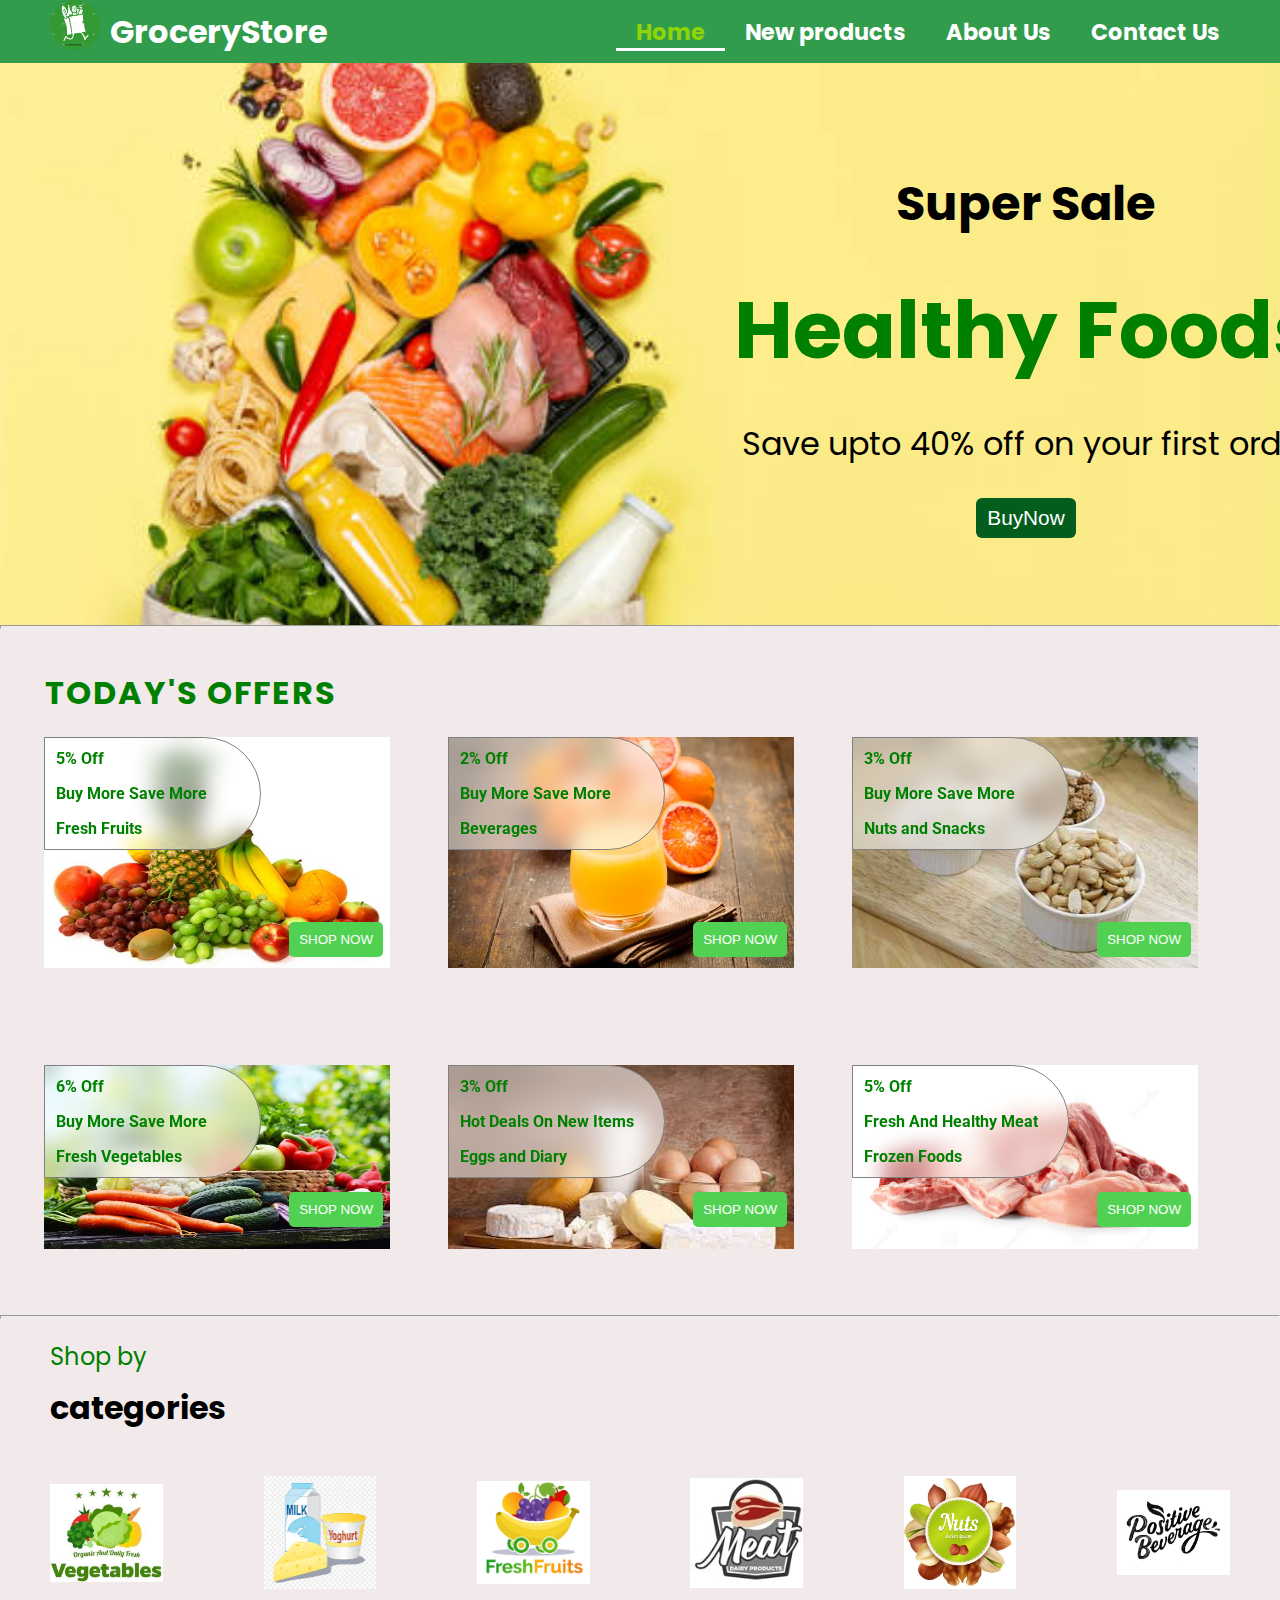
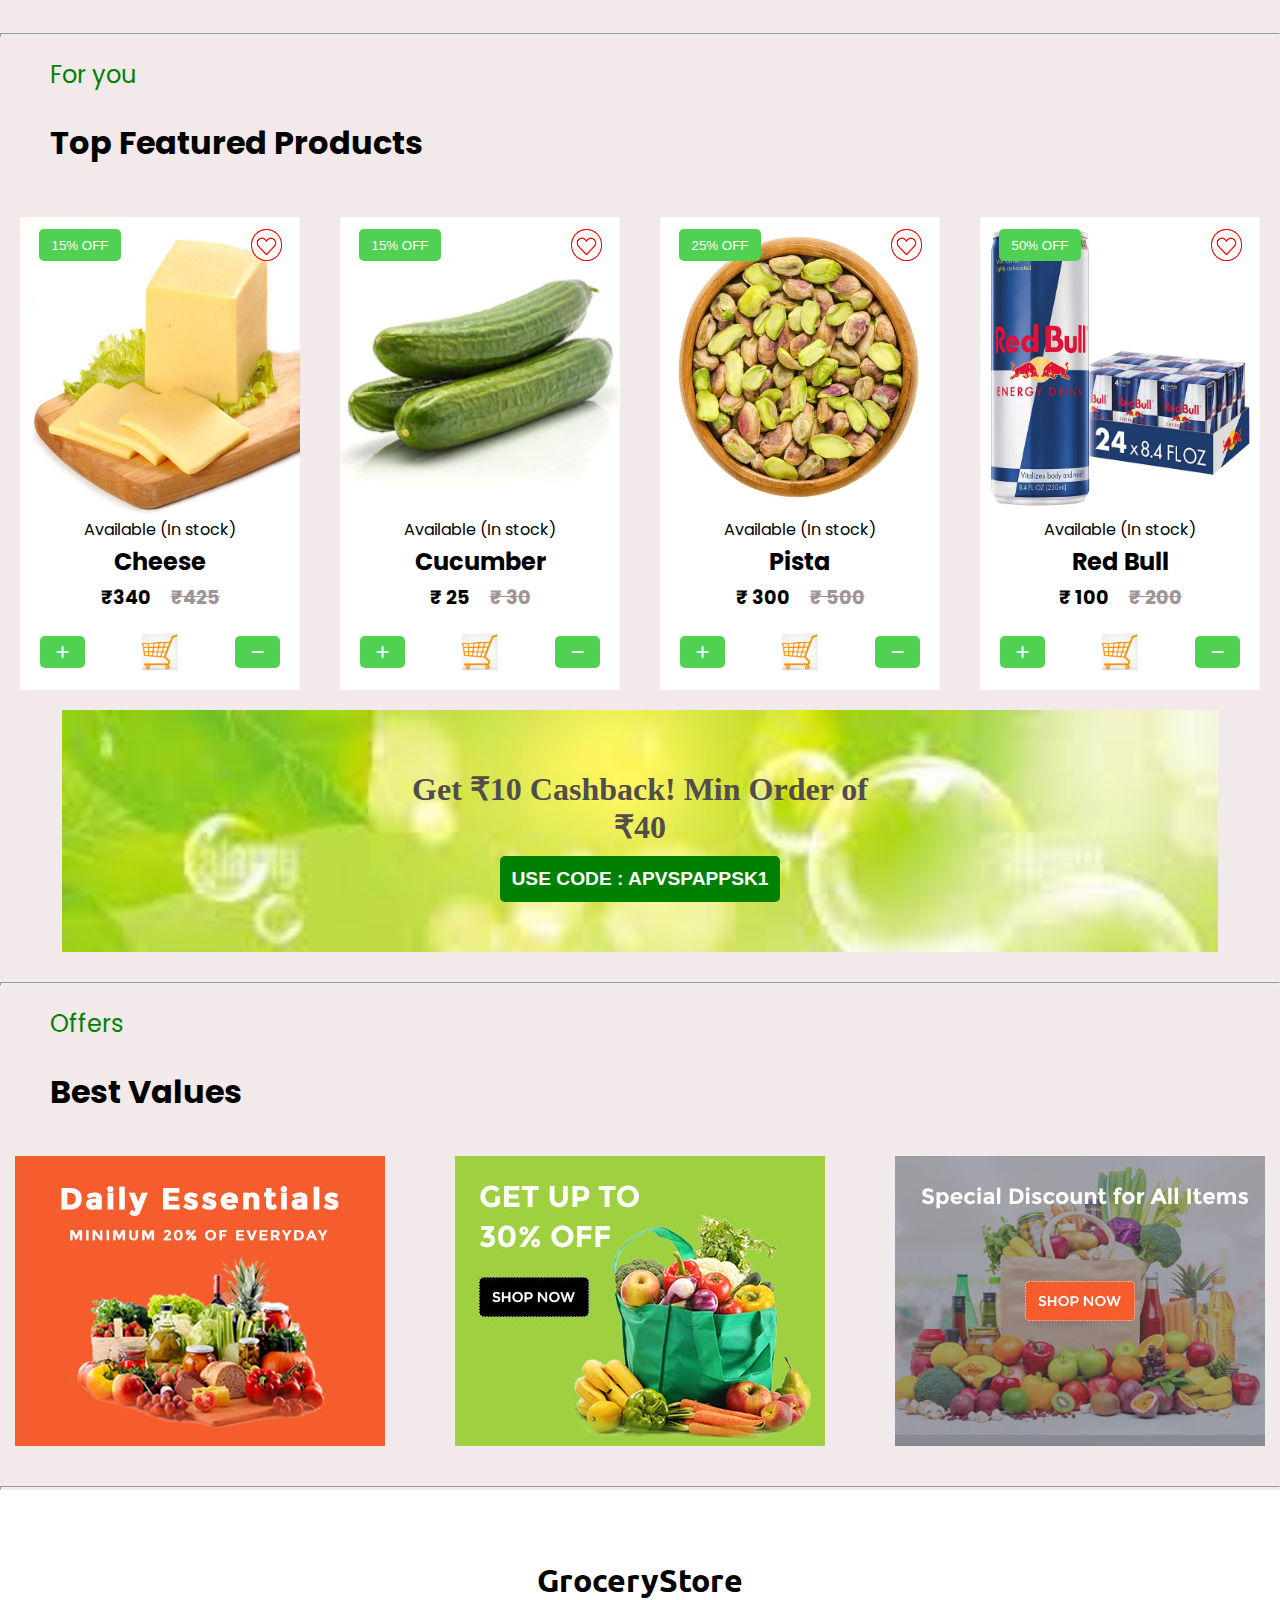
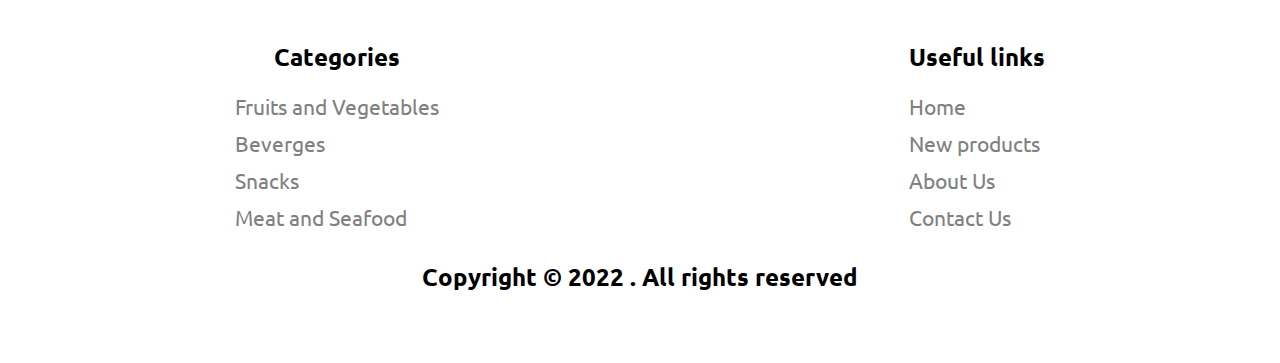
<file: html pro/index.html>
<html>
  <head>
    <title>Grocery-Store</title>
    <link rel="stylesheet" href="styles.css" />
  </head>
  <body>
    <!-- navbar section  -->
    <div>
      <ul class="navbar">
        <div class="logo">
          <li>
            <a href=""><img src="./logo2.png" alt="" /></a>
          </li>
          <li>GroceryStore</li>
        </div>

        <div class="navbar-links">
          <li>
            <a
              style="color: rgb(143, 212, 6); border-bottom: 3px solid white"
              href="./index.html"
              >Home</a
            >
          </li>
          <li><a href="./newproduct.html">New products</a></li>
          <li><a href="./aboutus.html">About Us</a></li>
          <li><a href="./contactus.html">Contact Us</a></li>
        </div>
      </ul>
    </div>

    <!-- header section  -->

    <div class="header">
      <div class="header-text">
        <h3>Super Sale</h3>
        <h2>Healthy Foods</h2>
        <p>Save upto 40% off on your first order</p>
        <button>BuyNow</button>
      </div>
    </div>

    <!-- todays offers section  -->
    <hr />
    <div class="offers">
      <h2>TODAY'S OFFERS</h2>

      <div class="img-container">
        <div>
          <img src="./fruit.jpg" alt="" />
          <div class="distext">
            <p>5% Off</p>
            <p>Buy More Save More</p>
            <p>Fresh Fruits</p>
          </div>
          <div>
            <button class="btn">SHOP NOW</button>
          </div>
        </div>
        <div>
          <img src="./orangejuice.jpg" alt="" />
          <div class="distext">
            <p>2% Off</p>
            <p>Buy More Save More</p>
            <p>Beverages</p>
          </div>
          <div>
            <button class="btn">SHOP NOW</button>
          </div>
        </div>
        <div>
          <img src="./nuts.jpg" alt="" />
          <div class="distext">
            <p>3% Off</p>
            <p>Buy More Save More</p>
            <p>Nuts and Snacks</p>
          </div>
          <div>
            <button class="btn">SHOP NOW</button>
          </div>
        </div>

        <div>
          <img src="./veg.jpg" alt="" />
          <div class="distext">
            <p>6% Off</p>
            <p>Buy More Save More</p>
            <p>Fresh Vegetables</p>
          </div>
          <div>
            <button class="btn">SHOP NOW</button>
          </div>
        </div>
        <div>
          <img src="./eggs.jpg" alt="" />
          <div class="distext">
            <p>3% Off</p>
            <p>Hot Deals On New Items</p>
            <p>Eggs and Diary</p>
          </div>
          <div>
            <button class="btn">SHOP NOW</button>
          </div>
        </div>
        <div>
          <img src="./meat.jpg" alt="" />
          <div class="distext">
            <p>5% Off</p>
            <p>Fresh And Healthy Meat</p>
            <p>Frozen Foods</p>
          </div>
          <div>
            <button class="btn">SHOP NOW</button>
          </div>
        </div>
      </div>
    </div>

    <!-- category of products section  -->
    <hr />
    <div class="category-container">
      <p>Shop by</p>
      <h1>categories</h1>
      <div class="category">
        <div>
          <img src="./cateimages/vegelogo.jpg" alt="" />
        </div>
        <div>
          <img src="./cateimages/diarylogo.jpg" alt="" />
        </div>
        <div>
          <img src="./cateimages/fruitlogo.jpg" alt="" />
        </div>
        <div>
          <img src="./cateimages/meat logo.jpg" alt="" />
        </div>
        <div>
          <img src="./cateimages/nutslogo.jpg" alt="" />
        </div>
        <div>
          <img src="./cateimages/bevlogo.png" alt="" />
        </div>
      </div>
    </div>

    <!-- top products section  -->
    <hr />
    <div class="top-products">
      <p>For you</p>
      <h1>Top Featured Products</h1>
      <div class="top">
        <div>
          <img src="./featuredimg/cheese.jpg" alt="" />
          <div class="top-absolute">
            <button>15% OFF</button>
            <img class="heart" src="./featuredimg/heart-cropped.png" alt="" />
          </div>
          <div class="product-details">
            <p>Available (In stock)</p>
            <h2>Cheese</h2>
            <h3>₹340 &nbsp; &nbsp; <span>₹425</span></h3>
          </div>
          <div class="cart-items">
            <button>+</button>
            <img src="./featuredimg/cart.jpg" alt="" />
            <button>&minus;</button>
          </div>
        </div>
        <div>
          <img src="./featuredimg/cucumber.png" alt="" />
          <div class="top-absolute">
            <button>15% OFF</button>
            <img class="heart" src="./featuredimg/heart-cropped.png" alt="" />
          </div>
          <div class="product-details">
            <p>Available (In stock)</p>
            <h2>Cucumber</h2>
            <h3>₹ 25 &nbsp; &nbsp; <span>₹ 30</span></h3>
          </div>
          <div class="cart-items">
            <button>+</button>
            <img src="./featuredimg/cart.jpg" alt="" />
            <button>&minus;</button>
          </div>
        </div>

        <div>
          <img src="./featuredimg/pista.jpg" alt="" />
          <div class="top-absolute">
            <button>25% OFF</button>
            <img class="heart" src="./featuredimg/heart-cropped.png" alt="" />
          </div>
          <div class="product-details">
            <p>Available (In stock)</p>
            <h2>Pista</h2>
            <h3>₹ 300 &nbsp; &nbsp; <span>₹ 500</span></h3>
          </div>
          <div class="cart-items">
            <button>+</button>
            <img src="./featuredimg/cart.jpg" alt="" />
            <button>&minus;</button>
          </div>
        </div>
        <div>
          <img src="./featuredimg/redbull.jpg" alt="" />
          <div class="top-absolute">
            <button>50% OFF</button>
            <img class="heart" src="./featuredimg/heart-cropped.png" alt="" />
          </div>
          <div class="product-details">
            <p>Available (In stock)</p>
            <h2>Red Bull</h2>
            <h3>₹ 100 &nbsp; &nbsp; <span>₹ 200</span></h3>
          </div>
          <div class="cart-items">
            <button>+</button>
            <img src="./featuredimg/cart.jpg" alt="" />
            <button>&minus;</button>
          </div>
        </div>
      </div>
    </div>

    <!-- use code section  -->

    <div class="use-code">
      <div>
        <h3>Get ₹10 Cashback! Min Order of ₹40</h3>
        <button>USE CODE : APVSPAPPSK1</button>
      </div>
    </div>

    <!-- best values section  -->
    <hr />
    <div class="top-products">
      <p>Offers</p>
      <h1>Best Values</h1>
      <div class="best-values">
        <img src="./top-products/offer-1.jpg" alt="" />
        <img src="./top-products/offer-2.jpg" alt="" />
        <img src="./top-products/offer-3.jpg" alt="" />
      </div>
    </div>
    <hr />
    <!-- footer section  -->
    <footer>
      <h1>GroceryStore</h1>
      <div>
        <div class="footer-categories">
          <h2>Categories</h2>
          <li>Fruits and Vegetables</li>
          <li>Beverges</li>
          <li>Snacks</li>
          <li>Meat and Seafood</li>
        </div>
        <div class="footer-links">
          <h2>Useful links</h2>
          <li><a href="./index.html">Home</a></li>
          <li><a href="./newproduct.html">New products</a></li>
          <li><a href="./aboutus.html">About Us</a></li>
          <li><a href="./contactus.html">Contact Us</a></li>
        </div>
      </div>

      <h2>Copyright &copy; 2022 . All rights reserved</h2>
    </footer>
  </body>
</html>
</file>
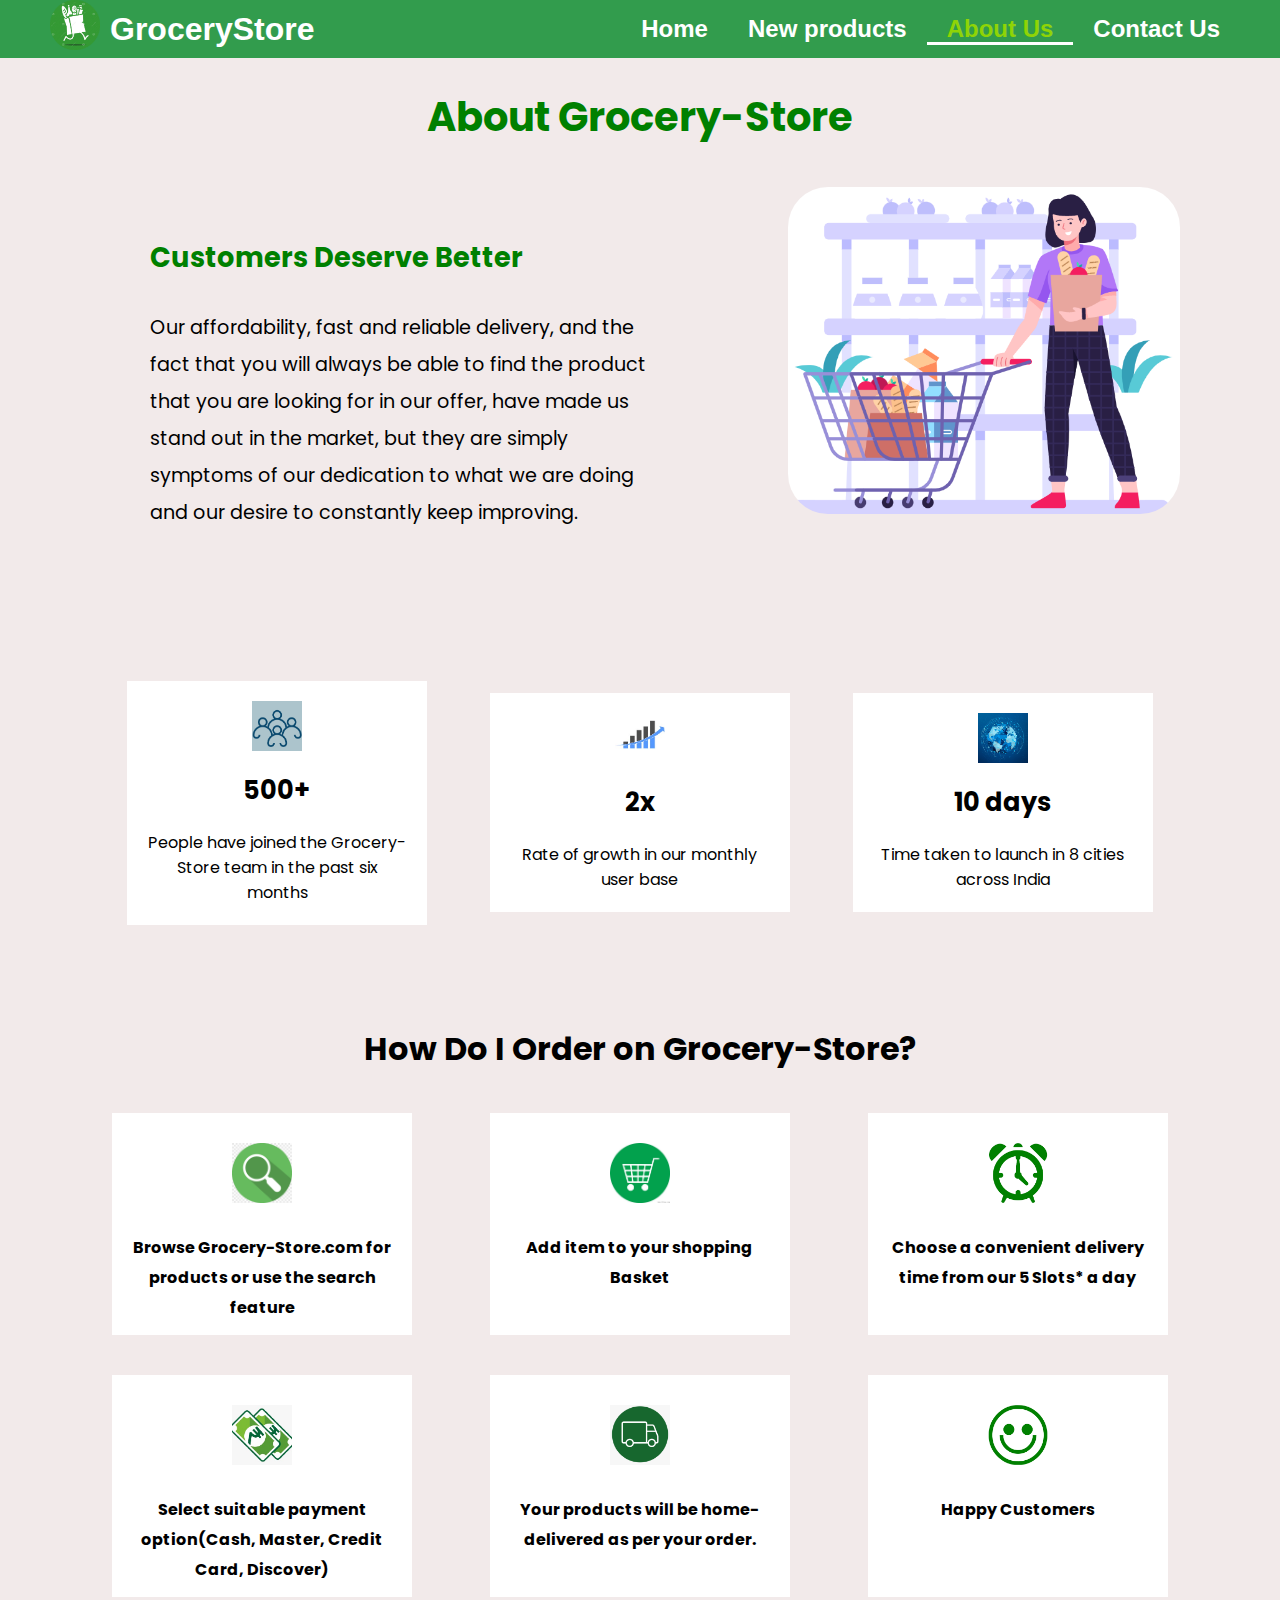
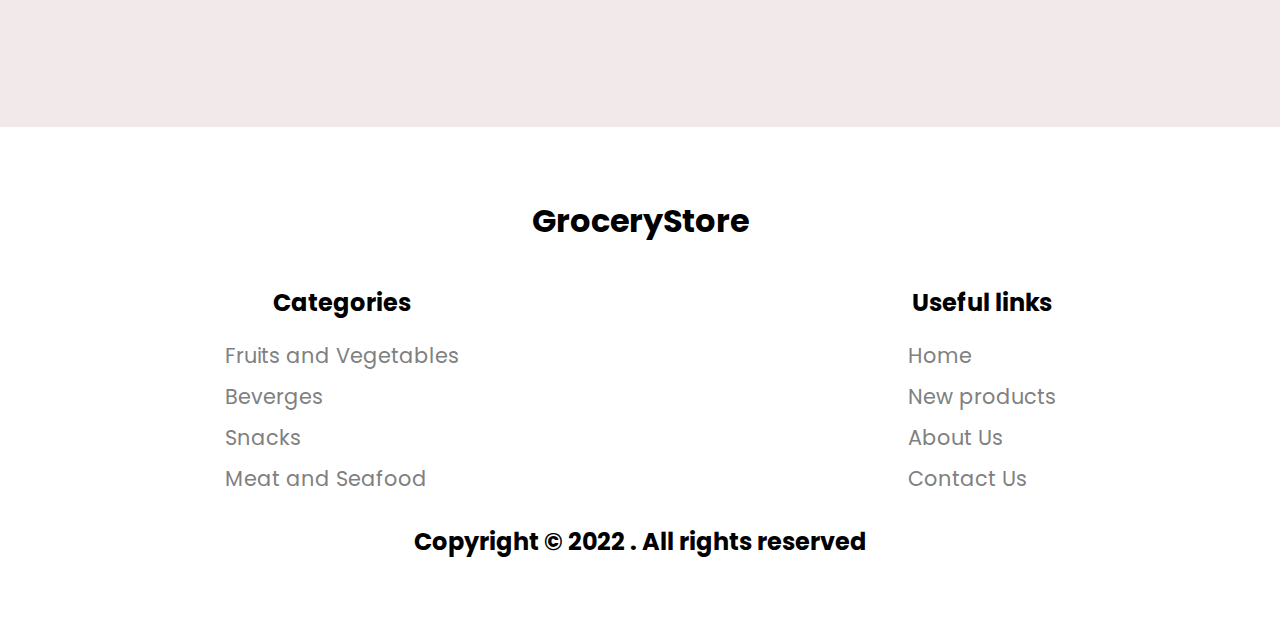
<file: html pro/aboutus.html>
<html>

<head>
  <title>Grocery-Store</title>
  <link rel="stylesheet" href="./aboutus.css">
</head>

<body>
  <ul class="navbar">
    <div class="logo">
      <li>
        <a href=""><img src="./logo2.png" alt="" /></a>
      </li>
      <li>GroceryStore</li>
    </div>

    <div class="navbar-links">
      <li>
        <a href="./index.html">Home</a>
      </li>
      <li>
        <a href="./newproduct.html">New products</a>
      </li>
      <li><a style="color: rgb(143, 212, 6); border-bottom: 3px solid white" 
        href="./aboutus.html">About Us</a></li>
      <li><a href="./contactus.html">Contact Us</a></li>
    </div>
  </ul>
  </div>
  <hr />



  <!-- header section  -->
  <div class="main-heading">
    <h1>About Grocery-Store</h1>
  </div>
  <div class="header-container">
    <div class="header-text">
      <h2>Customers Deserve Better

      </h2>
      <p>Our affordability, fast and reliable delivery, and the fact that you will
        always be able to find the product that you are looking for in our offer, have
        made us stand out in the market, but they are simply symptoms of our
        dedication to what we are doing and our desire to constantly keep improving.
        </p>
    </div>
    <div class="header-img">
      <img src="./aboutusimg/headerimg.png" alt="">
    </div>
  </div>



  <!-- middle section  -->



  <div class="mid-section">
    <div>
      <img src="./aboutusimg/team.png" alt="">
      <h4>500+</h4>
      <p>People have joined the Grocery-Store team in the past six months

      </p>
    </div>
    <div>
      <img src="./aboutusimg/growth.jpg" alt="">
      <h4>2x</h4>
      <p>
        Rate of growth in our monthly user base
      </p>
    </div>
    <div>
      <img src="aboutusimg/globe.jpg" alt="">
      <h4>10 days
      </h4>
      <p>Time taken to launch in 8 cities across India
      </p>
    </div>
  </div>
<!-- info about ordering products section  -->
<div class="info-section">
  <h2>How Do I Order on Grocery-Store?

  </h2>
  <div class="info-container">

    <div>
      <img src="./aboutusimg/search.jpg" alt="">
      <p>Browse Grocery-Store.com for products or use the search feature
      </p>
    </div>
    <div>
      <img src="./aboutusimg/cart.jpg" alt="">
      <p>Add item to your shopping Basket
      </p>
    </div>
    <div>
      <img src="./aboutusimg/clock.png" alt="">
      <p>Choose a convenient delivery time from our 5 Slots* a day
      </p>
    </div>
    <div>
      <img src="./aboutusimg/money.jpg" alt="">
      <p>Select suitable payment option(Cash, Master, Credit Card, Discover)
      </p>
    </div>
    <div>
      <img src="./aboutusimg/truck.png" alt="">
      <p>Your products will be home-delivered as per your order.
      </p>
    </div>
    <div>
      <img src="./aboutusimg/smile.png" alt="">
      <p>Happy Customers
      </p>
    </div>
  </div>
</div>


<!-- footer section  -->
<footer>
  <h1>GroceryStore</h1>
  <div>
    <div class="footer-categories">
      <h2>Categories</h2>
      <li>Fruits and Vegetables</li>
      <li>Beverges</li>
      <li>Snacks</li>
      <li>Meat and Seafood</li>
    </div>
    <div class="footer-links">
      <h2>Useful links</h2>
      <li>
        <a href="./index.html">Home</a>
      </li>
      <li>
        <a href="./newproduct.html">New products</a>
      </li>
      <li><a href="./aboutus.html">About Us</a></li>
      <li><a href="./contactus.html">Contact Us</a></li>
    </div>
  </div>

  <h2>Copyright &copy; 2022 . All rights reserved</h2>
</footer>

</body>

</html>
</file>
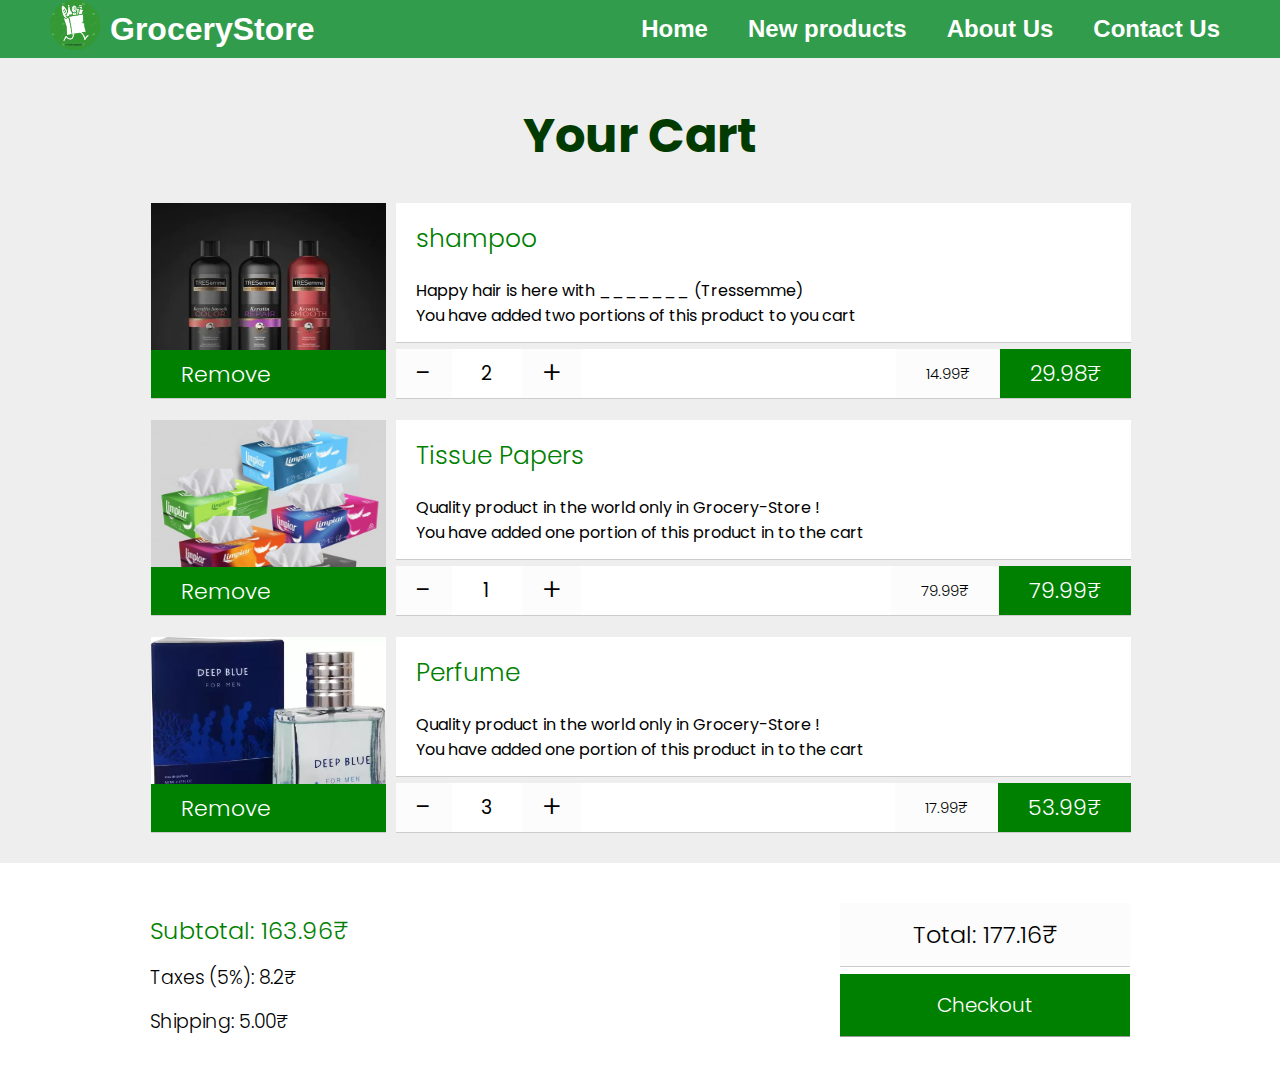
<file: html pro/cart.html>
<html>
  <head>
    <link rel="stylesheet" href="./cart.css" />
    <title>Grocery-Store</title>
  </head>
  <body>
    <!-- navbar section  -->
    <div>
      <ul class="navbar">
        <div class="logo">
          <li>
            <a href=""><img src="./logo2.png" alt="" /></a>
          </li>
          <li>GroceryStore</li>
        </div>

        <div class="navbar-links">
          <li>
            <a href="./index.html">Home</a>
          </li>
          <li><a href="./newproduct.html">New products</a></li>
          <li><a href="./aboutus.html">About Us</a></li>
          <li><a href="./contactus.html">Contact Us</a></li>
        </div>
      </ul>
    </div>
    <!-- cart section  -->
    <div class="container">
      <h1 class="mainheading">Your Cart</h1>
      <section id="cart">
        <article class="product">
          <header>
            <a class="remove">
              <img src="./newproducts/shapoo.webp" alt="" />

              <h3>Remove product</h3>
            </a>
          </header>

          <div class="content">
            <h1>shampoo</h1>
            <p>
              Happy hair is here with _______ (Tressemme)
              <br />
              You have added two portions of this product to you cart
            </p>
          </div>

          <footer class="content">
            <span class="qt-minus">-</span>
            <span class="qt">2</span>
            <span class="qt-plus">+</span>

            <h2 class="full-price">29.98₹</h2>

            <h2 class="price">14.99₹</h2>
          </footer>
        </article>

        <article class="product">
          <header>
            <a class="remove">
              <img src="./newproducts/tissepapers.jpg" alt="" />

              <h3>Remove product</h3>
            </a>
          </header>

          <div class="content">
            <h1>Tissue Papers</h1>
            <p>Quality product in the world only in Grocery-Store !</p>

            <p>You have added one portion of this product in to the cart</p>
          </div>

          <footer class="content">
            <span class="qt-minus">-</span>
            <span class="qt">1</span>
            <span class="qt-plus">+</span>

            <h2 class="full-price">79.99₹</h2>

            <h2 class="price">79.99₹</h2>
          </footer>
        </article>

        <article class="product">
          <header>
            <a class="remove">
              <img src="./newproducts/perfume.webp" alt="" />

              <h3>Remove product</h3>
            </a>
          </header>

          <div class="content">
            <h1>Perfume</h1>
            <p>Quality product in the world only in Grocery-Store !</p>

            <p>You have added one portion of this product in to the cart</p>
          </div>

          <footer class="content">
            <span class="qt-minus">-</span>
            <span class="qt">3</span>
            <span class="qt-plus">+</span>

            <h2 class="full-price">53.99₹</h2>

            <h2 class="price">17.99₹</h2>
          </footer>
        </article>
      </section>
    </div>

    <footer id="site-footer">
      <div class="container clearfix">
        <div class="left">
          <h2 class="subtotal">Subtotal: <span>163.96</span>₹</h2>
          <h3 class="tax">Taxes (5%): <span>8.2</span>₹</h3>
          <h3 class="shipping">Shipping: <span>5.00</span>₹</h3>
        </div>

        <div class="right">
          <h1 class="total">Total: <span>177.16</span>₹</h1>
          <a class="btn">Checkout</a>
        </div>
      </div>
    </footer>
  </body>
</html>
</file>
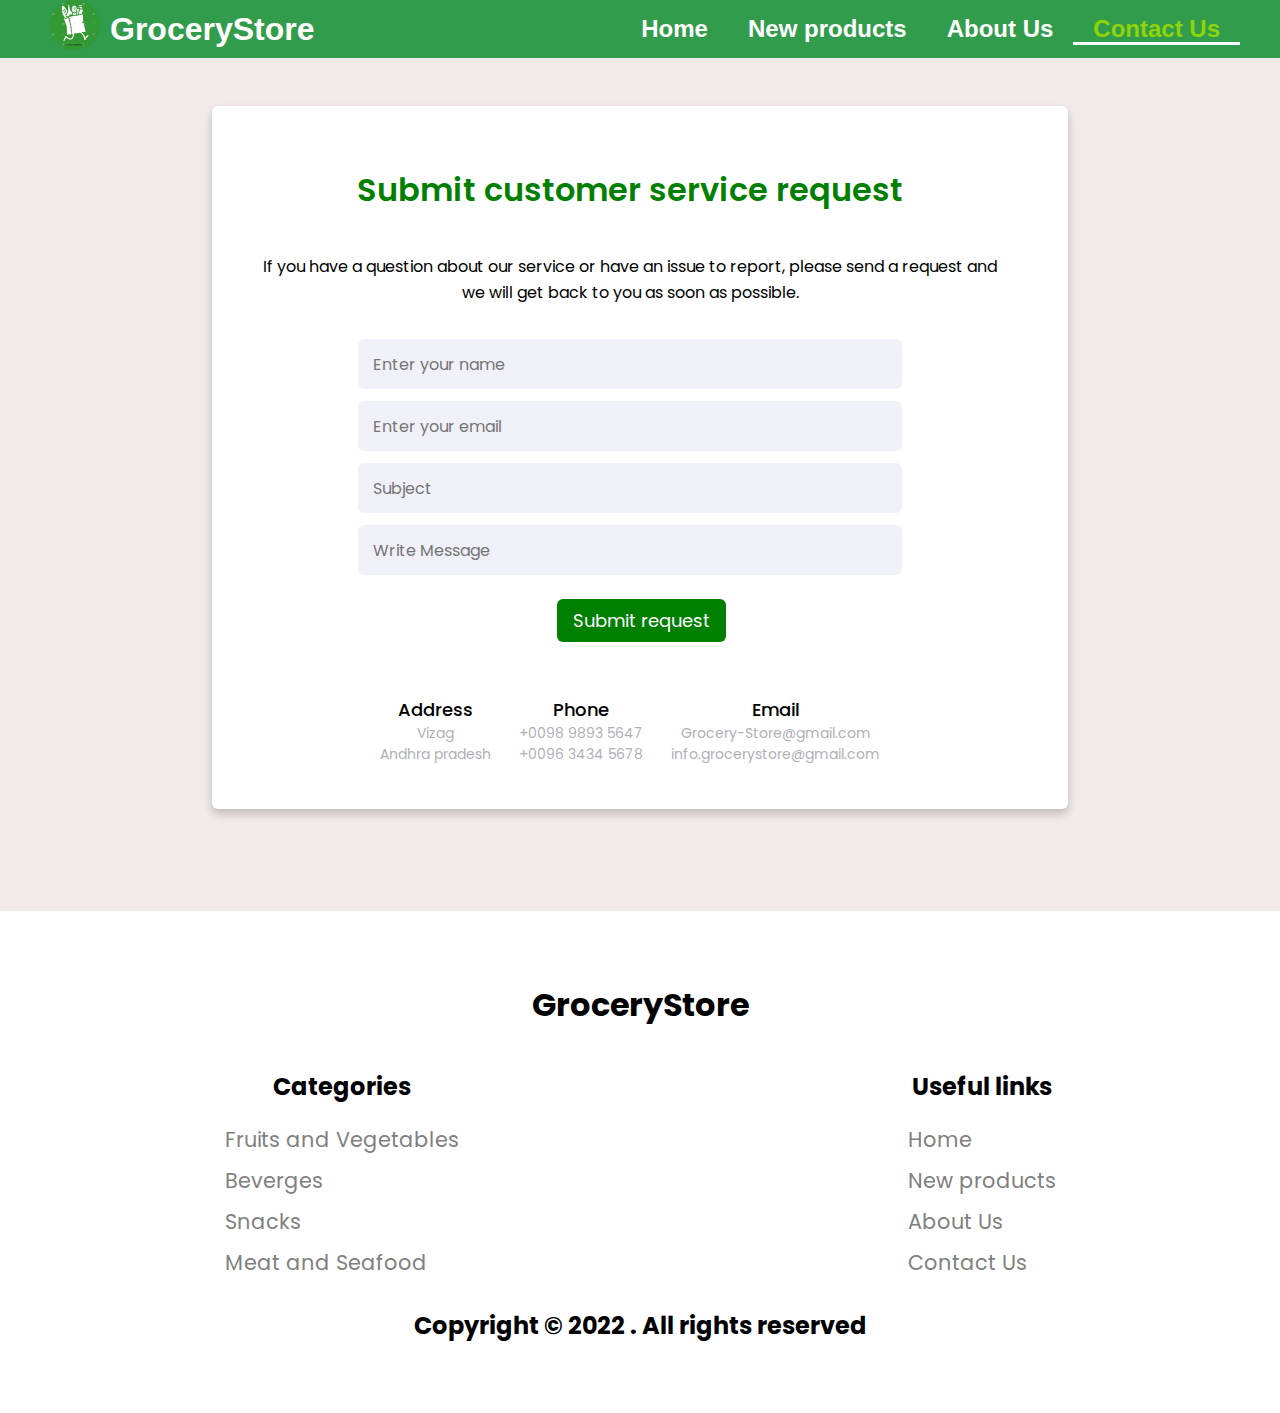
<file: html pro/contactus.html>
<html>
  <head>
    <title>Grocery-Store</title>
    <link rel="stylesheet" href="./contactus.css">
  </head>
  <body>
    <ul class="navbar">
      <div class="logo">
        <li>
          <a href=""><img src="./logo2.png" alt="" /></a>
        </li>
        <li>GroceryStore</li>
      </div>

      <div class="navbar-links">
        <li>
          <a href="./index.html">Home</a>
        </li>
        <li>
          <a href="./newproduct.html">New products</a>
        </li>
        <li><a href="./aboutus.html">About Us</a></li>
        <li><a style="color: rgb(143, 212, 6); border-bottom: 3px solid white" href="./contactus.html">Contact Us</a></li>
      </div>
    </ul>
  </div>
  <hr />

<!-- form  -->
  <div class="maincontainer">
  <div class="container">
    <div class="content">
      <div class="left-side">
        <div class="address details">
          <div class="topic">Address</div>
          <div class="text-one">Vizag</div>
          <div class="text-two">Andhra pradesh</div>
        </div>
        <div class="phone details">
          <div class="topic">Phone</div>
          <div class="text-one">+0098 9893 5647</div>
          <div class="text-two">+0096 3434 5678</div>
        </div>
        <div class="email details">
          <div class="topic">Email</div>
          <div class="text-one">Grocery-Store@gmail.com</div>
          <div class="text-two">info.grocerystore@gmail.com</div>
        </div>
      </div>
      <div class="right-side">
        <div class="topic-text">Submit customer service request
        </div>
        <p>If you have a question about our service or have an issue to report, please send a request and we will get back to you as soon as possible.

        </p>
      <form action="#">
        <div class="input-box">
          <input type="text" placeholder="Enter your name">
        </div>
        <div class="input-box">
          <input type="text" placeholder="Enter your email">
        </div>
        <div class="input-box">
          <input type="text" placeholder="Subject">
        </div>
        <div class="input-box">
          <input type="text" placeholder="Write Message">
        </div>
      
        <div class="button">
          <input type="button" value="Submit request" >
        </div>
      </form>
    </div>
    </div>
  </div>
</div>

  <!-- footer  -->
  <footer>
    <h1>GroceryStore</h1>
    <div>
      <div class="footer-categories">
        <h2>Categories</h2>
        <li>Fruits and Vegetables</li>
        <li>Beverges</li>
        <li>Snacks</li>
        <li>Meat and Seafood</li>
      </div>
      <div class="footer-links">
        <h2>Useful links</h2>
        <li>
          <a href="./index.html">Home</a>
        </li>
        <li>
          <a href="./newproduct.html">New products</a>
        </li>
        <li><a href="./aboutus.html">About Us</a></li>
        <li><a  href="./contactus.html">Contact Us</a></li>
      </div>
    </div>

    <h2>Copyright &copy; 2022 . All rights reserved</h2>
  </footer>


  </body>
</html>
</file>
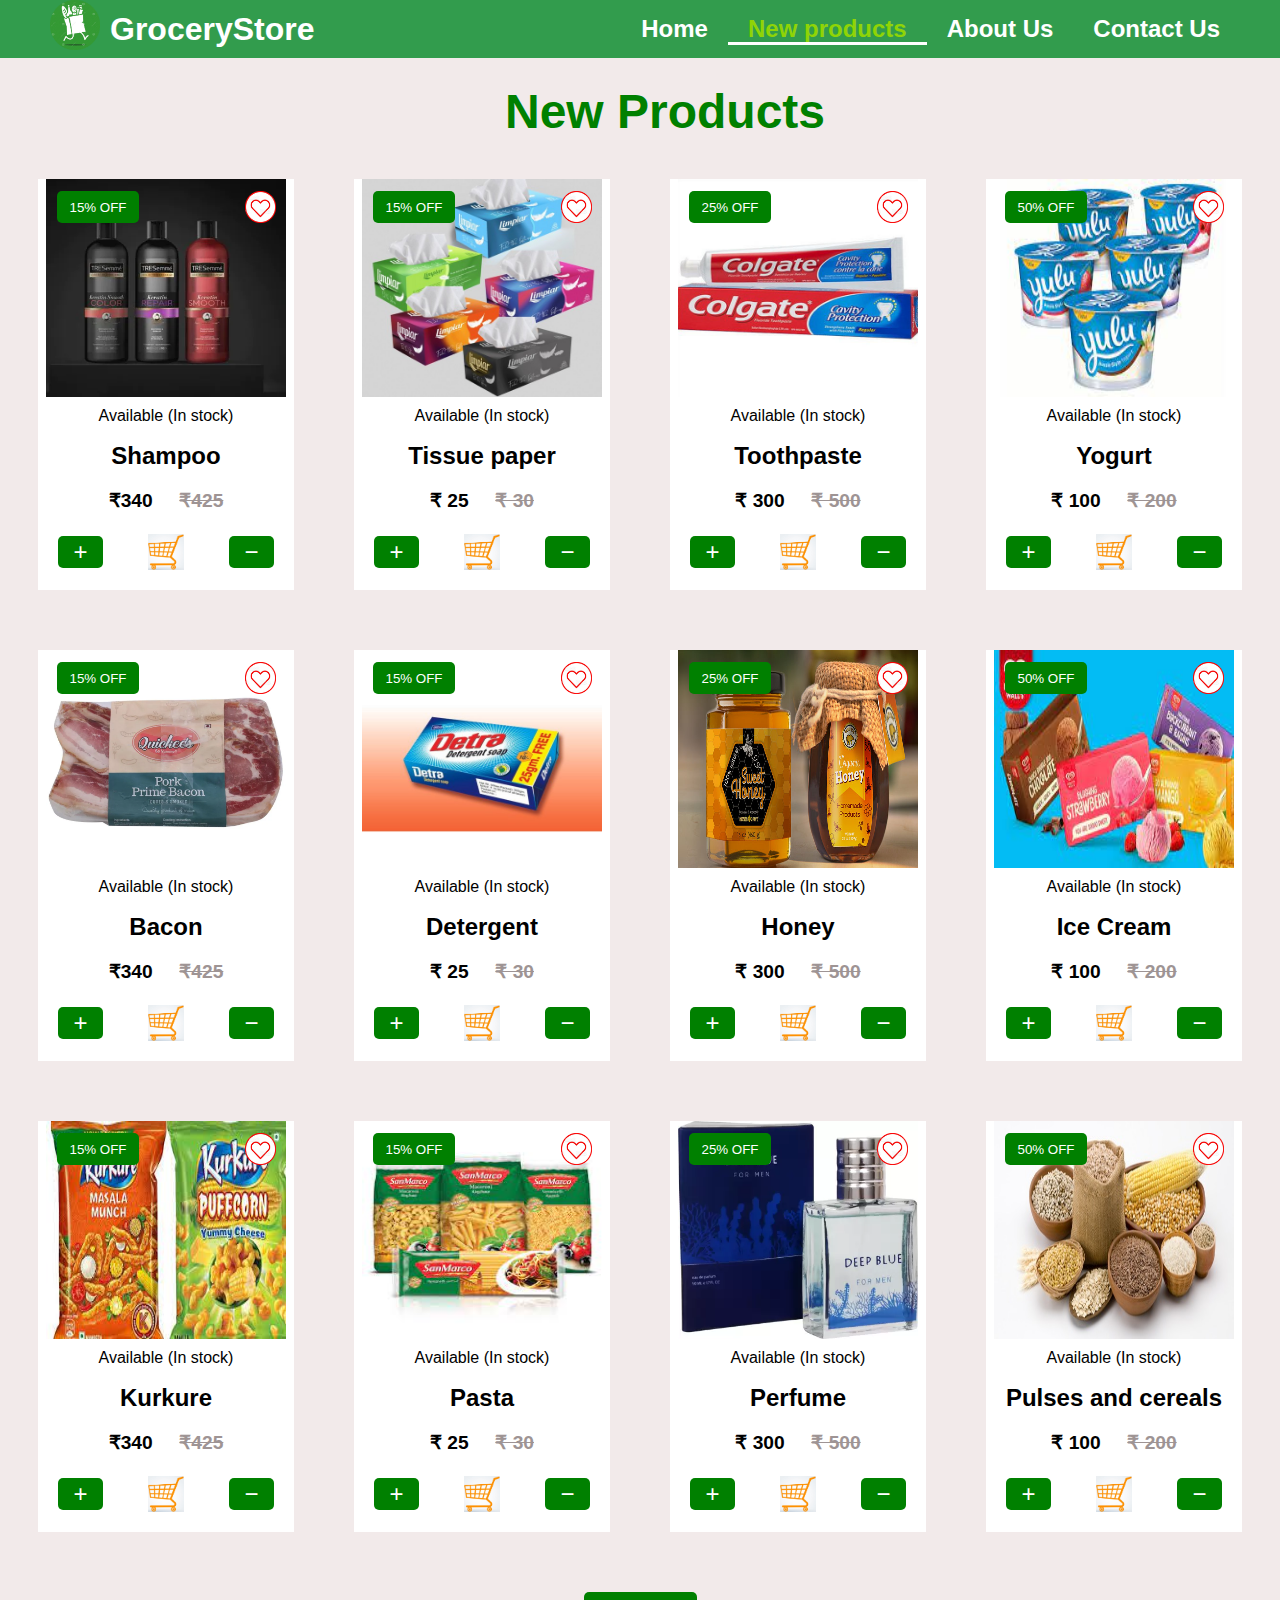
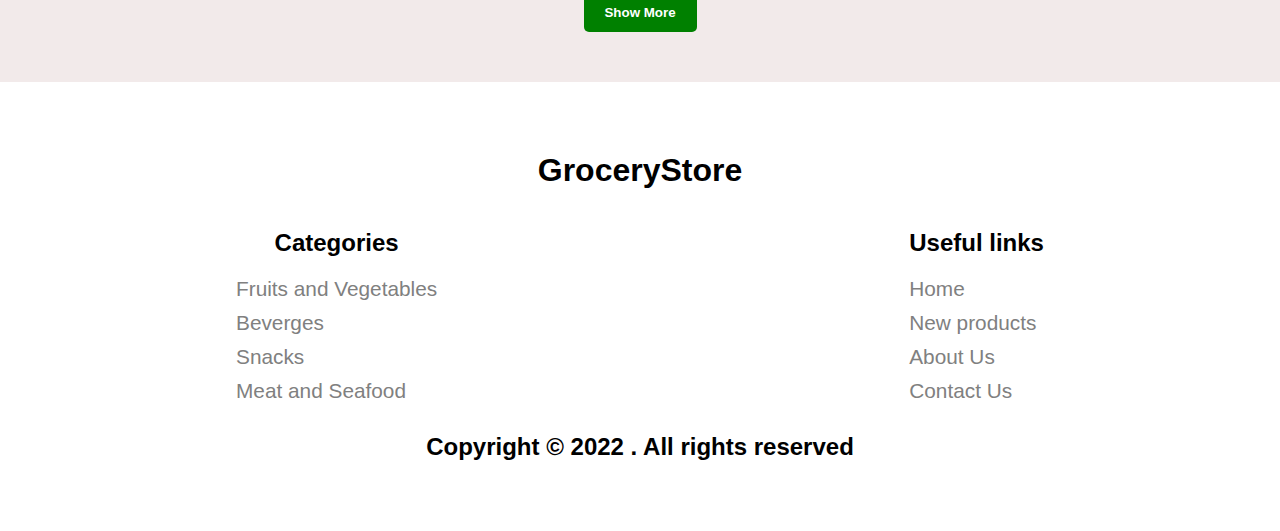
<file: html pro/newproduct.html>
<html>
  <head>
    <link rel="stylesheet" href="newproduct.css" />
    <title>Grocery-Store</title>
  </head>
  <body>
    <div>
      <ul class="navbar">
        <div class="logo">
          <li>
            <a href=""><img src="./logo2.png" alt="" /></a>
          </li>
          <li>GroceryStore</li>
        </div>

        <div class="navbar-links">
          <li>
            <a href="./index.html">Home</a>
          </li>
          <li>
            <a
              style="color: rgb(143, 212, 6); border-bottom: 3px solid white"
              href="./newproduct.html"
              >New products</a
            >
          </li>
          <li><a href="./aboutus.html">About Us</a></li>
          <li><a href="./contactus.html">Contact Us</a></li>
        </div>
      </ul>
    </div>
    <hr />

    <!-- top products section  -->
    <div class="top-products">
      <h1>New Products</h1>
      <div class="top">
        <div>
          <img src="./newproducts/shapoo.webp" alt="" />
          <div class="top-absolute">
            <button>15% OFF</button>
            <img class="heart" src="./featuredimg/heart-cropped.png" alt="" />
          </div>
          <div class="product-details">
            <p>Available (In stock)</p>
            <h2>Shampoo</h2>
            <h3>₹340 &nbsp; &nbsp; <span>₹425</span></h3>
          </div>
          <div class="cart-items">
            <button>+</button>
            <img src="./featuredimg/cart.jpg" alt="" />
            <button>&minus;</button>
          </div>
        </div>
        <div>
          <img src="./newproducts/tissepapers.jpg" alt="" />
          <div class="top-absolute">
            <button>15% OFF</button>
            <img class="heart" src="./featuredimg/heart-cropped.png" alt="" />
          </div>
          <div class="product-details">
            <p>Available (In stock)</p>
            <h2>Tissue paper</h2>
            <h3>₹ 25 &nbsp; &nbsp; <span>₹ 30</span></h3>
          </div>
          <div class="cart-items">
            <button>+</button>
            <img src="./featuredimg/cart.jpg" alt="" />
            <button>&minus;</button>
          </div>
        </div>

        <div>
          <img src="./newproducts/toothpaste.jpg" alt="" />
          <div class="top-absolute">
            <button>25% OFF</button>
            <img class="heart" src="./featuredimg/heart-cropped.png" alt="" />
          </div>
          <div class="product-details">
            <p>Available (In stock)</p>
            <h2>Toothpaste</h2>
            <h3>₹ 300 &nbsp; &nbsp; <span>₹ 500</span></h3>
          </div>
          <div class="cart-items">
            <button>+</button>
            <img src="./featuredimg/cart.jpg" alt="" />
            <button>&minus;</button>
          </div>
        </div>
        <div>
          <img src="./newproducts/yogurt.jpg" alt="" />
          <div class="top-absolute">
            <button>50% OFF</button>
            <img class="heart" src="./featuredimg/heart-cropped.png" alt="" />
          </div>
          <div class="product-details">
            <p>Available (In stock)</p>
            <h2>Yogurt</h2>
            <h3>₹ 100 &nbsp; &nbsp; <span>₹ 200</span></h3>
          </div>
          <div class="cart-items">
            <button>+</button>
            <img src="./featuredimg/cart.jpg" alt="" />
            <button>&minus;</button>
          </div>
        </div>
      </div>
    </div>
    <div class="top-products">
      <div class="top">
        <div>
          <img src="./newproducts/bacon.webp" alt="" />
          <div class="top-absolute">
            <button>15% OFF</button>
            <img class="heart" src="./featuredimg/heart-cropped.png" alt="" />
          </div>
          <div class="product-details">
            <p>Available (In stock)</p>
            <h2>Bacon</h2>
            <h3>₹340 &nbsp; &nbsp; <span>₹425</span></h3>
          </div>
          <div class="cart-items">
            <button>+</button>
            <img src="./featuredimg/cart.jpg" alt="" />
            <button>&minus;</button>
          </div>
        </div>
        <div>
          <img src="./newproducts/detergent.jpg" alt="" />
          <div class="top-absolute">
            <button>15% OFF</button>
            <img class="heart" src="./featuredimg/heart-cropped.png" alt="" />
          </div>
          <div class="product-details">
            <p>Available (In stock)</p>
            <h2>Detergent</h2>
            <h3>₹ 25 &nbsp; &nbsp; <span>₹ 30</span></h3>
          </div>
          <div class="cart-items">
            <button>+</button>
            <img src="./featuredimg/cart.jpg" alt="" />
            <button>&minus;</button>
          </div>
        </div>

        <div>
          <img src="./newproducts/honey.jpg" alt="" />
          <div class="top-absolute">
            <button>25% OFF</button>
            <img class="heart" src="./featuredimg/heart-cropped.png" alt="" />
          </div>
          <div class="product-details">
            <p>Available (In stock)</p>
            <h2>Honey</h2>
            <h3>₹ 300 &nbsp; &nbsp; <span>₹ 500</span></h3>
          </div>
          <div class="cart-items">
            <button>+</button>
            <img src="./featuredimg/cart.jpg" alt="" />
            <button>&minus;</button>
          </div>
        </div>
        <div>
          <img src="./newproducts/ice-cream.jpg" alt="" />
          <div class="top-absolute">
            <button>50% OFF</button>
            <img class="heart" src="./featuredimg/heart-cropped.png" alt="" />
          </div>
          <div class="product-details">
            <p>Available (In stock)</p>
            <h2>Ice Cream</h2>
            <h3>₹ 100 &nbsp; &nbsp; <span>₹ 200</span></h3>
          </div>
          <div class="cart-items">
            <button>+</button>
            <img src="./featuredimg/cart.jpg" alt="" />
            <button>&minus;</button>
          </div>
        </div>
      </div>
    </div>
    <div class="top-products">
      <div class="top">
        <div>
          <img src="./newproducts/kurkure.jpg" alt="" />
          <div class="top-absolute">
            <button>15% OFF</button>
            <img class="heart" src="./featuredimg/heart-cropped.png" alt="" />
          </div>
          <div class="product-details">
            <p>Available (In stock)</p>
            <h2>Kurkure</h2>
            <h3>₹340 &nbsp; &nbsp; <span>₹425</span></h3>
          </div>
          <div class="cart-items">
            <button>+</button>
            <img src="./featuredimg/cart.jpg" alt="" />
            <button>&minus;</button>
          </div>
        </div>
        <div>
          <img src="./newproducts/pasta.jpg" alt="" />
          <div class="top-absolute">
            <button>15% OFF</button>
            <img class="heart" src="./featuredimg/heart-cropped.png" alt="" />
          </div>
          <div class="product-details">
            <p>Available (In stock)</p>
            <h2>Pasta</h2>
            <h3>₹ 25 &nbsp; &nbsp; <span>₹ 30</span></h3>
          </div>
          <div class="cart-items">
            <button>+</button>
            <img src="./featuredimg/cart.jpg" alt="" />
            <button>&minus;</button>
          </div>
        </div>

        <div>
          <img src="./newproducts/perfume.webp" alt="" />
          <div class="top-absolute">
            <button>25% OFF</button>
            <img class="heart" src="./featuredimg/heart-cropped.png" alt="" />
          </div>
          <div class="product-details">
            <p>Available (In stock)</p>
            <h2>Perfume</h2>
            <h3>₹ 300 &nbsp; &nbsp; <span>₹ 500</span></h3>
          </div>
          <div class="cart-items">
            <button>+</button>
            <img src="./featuredimg/cart.jpg" alt="" />
            <button>&minus;</button>
          </div>
        </div>
        <div>
          <img src="./newproducts/pulses.jpg" alt="" />
          <div class="top-absolute">
            <button>50% OFF</button>
            <img class="heart" src="./featuredimg/heart-cropped.png" alt="" />
          </div>
          <div class="product-details">
            <p>Available (In stock)</p>
            <h2>Pulses and cereals</h2>
            <h3>₹ 100 &nbsp; &nbsp; <span>₹ 200</span></h3>
          </div>
          <div class="cart-items">
            <button>+</button>
            <img src="./featuredimg/cart.jpg" alt="" />
            <button>&minus;</button>
          </div>
        </div>
      </div>
      <button class="btn">Show More</button>
    </div>
    <!-- footer section  -->
    <footer>
      <h1>GroceryStore</h1>
      <div>
        <div class="footer-categories">
          <h2>Categories</h2>
          <li>Fruits and Vegetables</li>
          <li>Beverges</li>
          <li>Snacks</li>
          <li>Meat and Seafood</li>
        </div>
        <div class="footer-links">
          <h2>Useful links</h2>
          <li>
            <a href="./index.html">Home</a>
          </li>
          <li>
            <a href="./newproduct.html">New products</a>
          </li>
          <li><a href="./aboutus.html">About Us</a></li>
          <li><a href="./contactus.html">Contact Us</a></li>
        </div>
      </div>

      <h2>Copyright &copy; 2022 . All rights reserved</h2>
    </footer>
  </body>
</html>
</file>
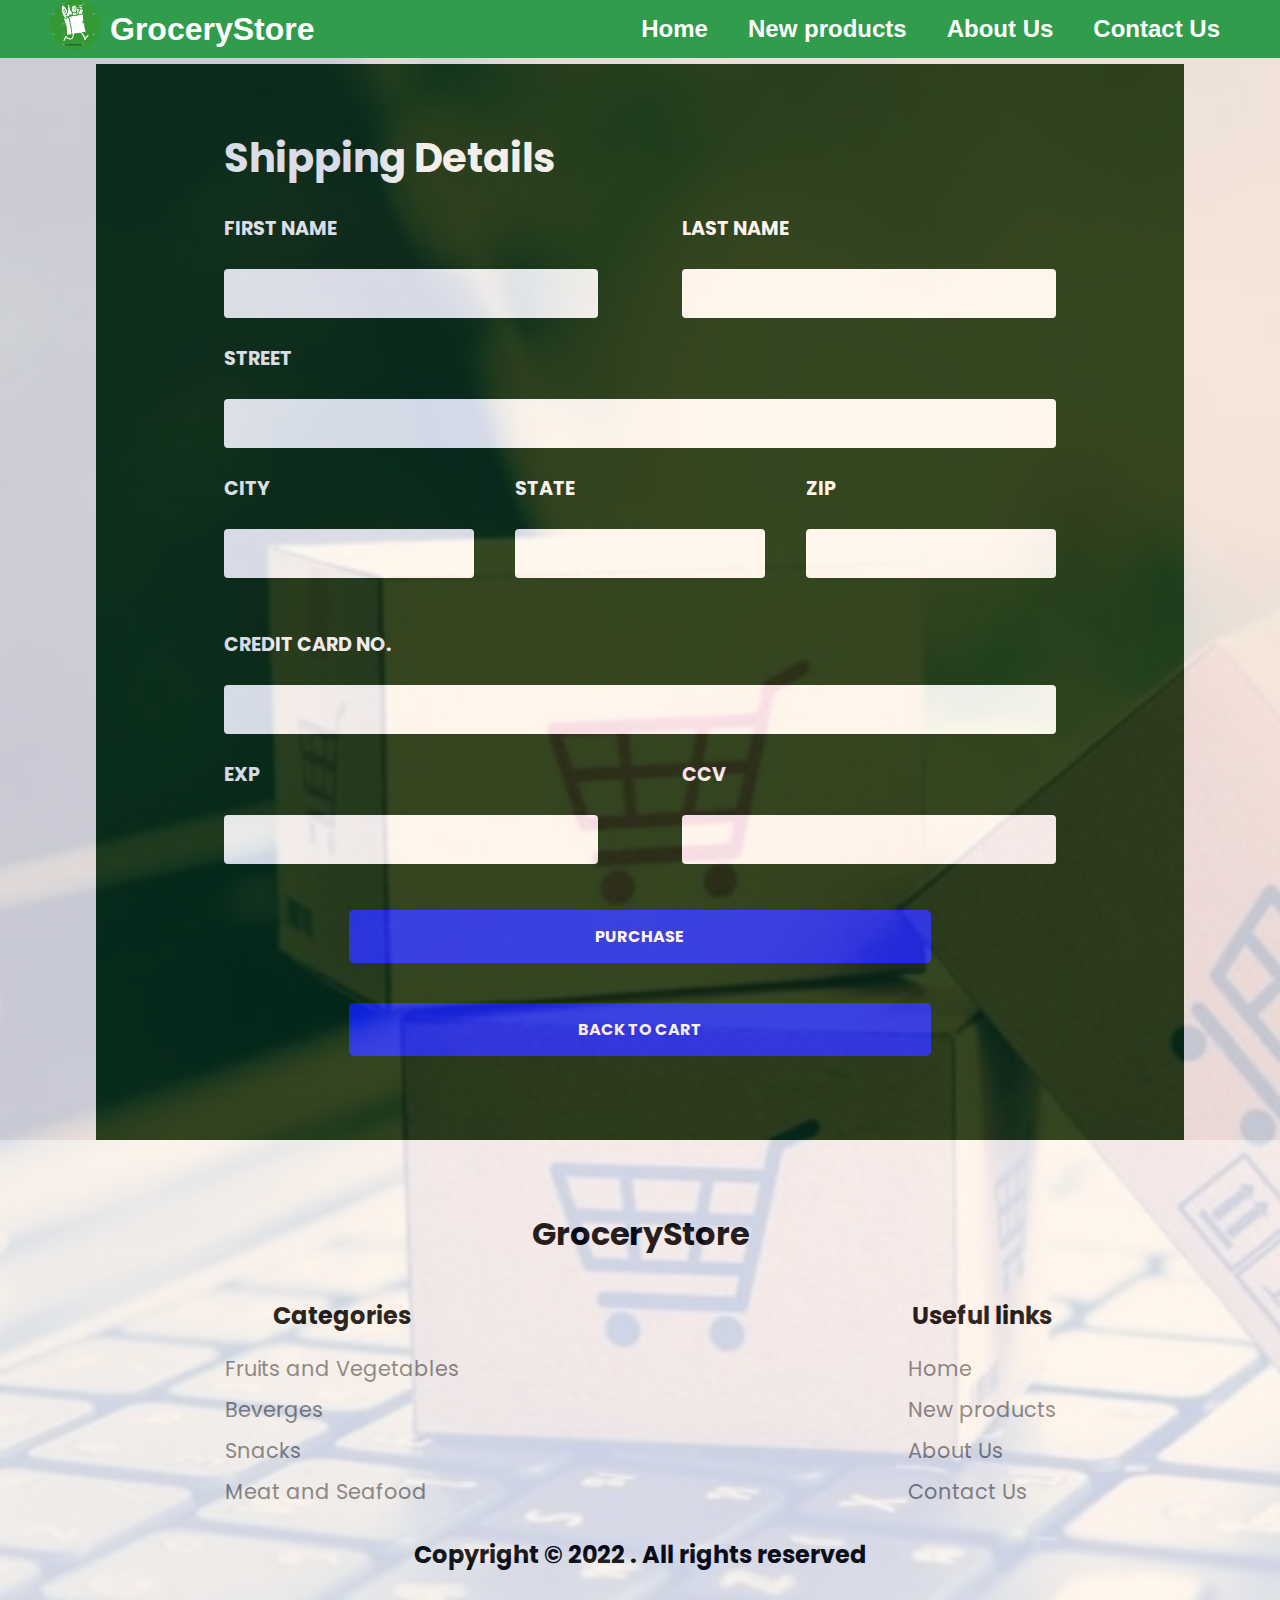
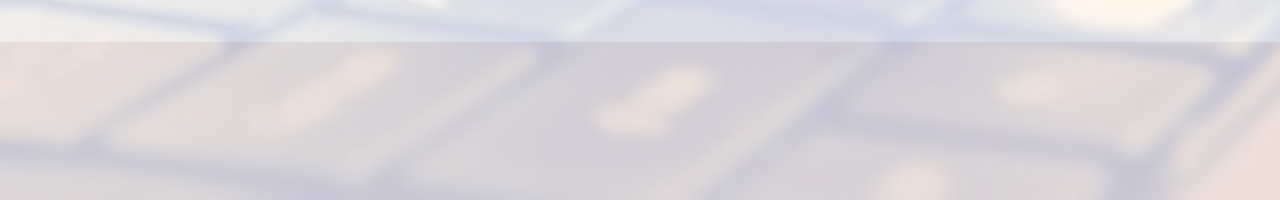
<file: html pro/order.html>
<html>
  <head>
    <link rel="stylesheet" href="./order.css" />
    <title>Grocery-Store</title>
  </head>
  <body>
    <!-- navbar section  -->
    <div>
      <ul class="navbar">
        <div class="logo">
          <li>
            <a href=""><img src="./logo2.png" alt="" /></a>
          </li>
          <li>GroceryStore</li>
        </div>

        <div class="navbar-links">
          <li>
            <a href="./index.html">Home</a>
          </li>
          <li><a href="./newproduct.html">New products</a></li>
          <li><a href="./aboutus.html">About Us</a></li>
          <li><a href="./contactus.html">Contact Us</a></li>
        </div>
      </ul>

      <!-- form section  -->


      <div class="wrapper">
        <div class="container">
            <form action="">
                <h1>
                    Shipping Details
                </h1>
                <div class="name">
                    <div>
                        <label for="f-name">First Name</label>
                        <input type="text" name="f-name">
                    </div>
                    <div>
                        <label for="l-name">Last Name</label>
                        <input type="text" name="l-name">
                    </div>
                </div>
                <div class="street">
                    <label for="name">Street</label>
                    <input type="text" name="address">
                </div>
                <div class="address-info">
                    <div>
                        <label for="city">City</label>
                        <input type="text" name="city">
                    </div>
                    <div>
                        <label for="state">State</label>
                        <input type="text" name="state">
                    </div>
                    <div>
                        <label for="zip">Zip</label>
                        <input type="text" name="zip">
                    </div>
                </div>
                <h1>
                </h1>
                <div class="cc-num">
                    <label for="card-num">Credit Card No.</label>
                    <input type="text" name="card-num">
                </div>
                <div class="cc-info">
                    <div>
                        <label for="card-num">Exp</label>
                        <input type="text" name="expire">
                    </div>
                    <div>
                        <label for="card-num">CCV</label>
                        <input type="text" name="security">
                    </div>
                </div>
                <div class="btns">
                    <button>Purchase</button>
                    <button>Back to cart</button>
                </div>
            </form>
        </div>
    </div>
    </div>
     <!-- footer section  -->
     <footer>
        <h1>GroceryStore</h1>
        <div>
          <div class="footer-categories">
            <h2>Categories</h2>
            <li>Fruits and Vegetables</li>
            <li>Beverges</li>
            <li>Snacks</li>
            <li>Meat and Seafood</li>
          </div>
          <div class="footer-links">
            <h2>Useful links</h2>
            <li><a href="./index.html">Home</a></li>
            <li><a href="./newproduct.html">New products</a></li>
            <li><a href="./aboutus.html">About Us</a></li>
            <li><a href="./contactus.html">Contact Us</a></li>
          </div>
        </div>
  
        <h2>Copyright &copy; 2022 . All rights reserved</h2>
      </footer>
  
    <body>
</html>
</file>
<file: html pro/styles.css>
@import url("https://fonts.googleapis.com/css2?family=Roboto:wght@1,500&display=swap");
@import url("https://fonts.googleapis.com/css2?family=Roboto:wght@300&display=swap");
@import url("https://fonts.googleapis.com/css2?family=Ubuntu:wght@300&display=swap");
@import url("https://fonts.googleapis.com/css2?family=Poppins&display=swap");
@import url('https://fonts.googleapis.com/css2?family=Poppins:wght@200;300;400;500;600;700&display=swap');

* {
  padding: 0;
  margin: 0;
}
hr{
  height: 2px;
  color: black;
}

body {
  background-color: rgb(242, 234, 234);
}
button{
  cursor: pointer;
}
.navbar {
  z-index:2;
  display: flex;
  position: fixed;
  top: 0;
  left: 0;
  right: 0;
  align-items: center;
  justify-content: space-between;
  background-color: rgb(50, 156, 77);
  padding: 0px 40px;
}
.navbar li {
  list-style-type: none;
}

.navbar li a {
  text-decoration: none;
}
.navbar-links {
  font-weight: bold;
  display: flex;
}
.navbar-links li a {
  color: white;
  font-size: 1.4rem;
  font-weight: bold;
  padding: 0px 20px;
  /* font-family: "Roboto", sans-serif; */
  font-family: "Poppins", sans-serif;

}

.logo {
  display: flex;
  align-items: center;
}

.logo img {
  width: 50px;
  margin: 0px 10px;
}
.logo li {
  color: white;
  font-weight: bold;
  font-size: 2rem;
  font-family: "Poppins", sans-serif;

}
.header {
  background: url("bgimg1.jpg");
  height: 567px;
  background-position: center;
  background-repeat: no-repeat;
  background-size: cover;
  margin-top: 58px;
}
.header-text {
  padding-top: 100px;
  width: 600px;
  margin-left: 726px;
  text-align: center;

  font-family: "Poppins", sans-serif;

}
.header-text h3 {
  padding: 10px 0;
  font-size: 3rem;
}
.header-text h2 {
  padding: 20px 0;
  font-size: 5rem;
  color: green;
}
.header-text p {
  padding: 10px 0;
  font-size: 2rem;
}
.header-text button {
  margin: 20px 0px;

  width: 100px;
  height: 40px;
  background: rgb(3, 94, 30);
  font-size: 1.3rem;
  color: white;
  border: none;
  border-radius: 6px;
}

.offers {
  font-family: "Roboto", sans-serif;
}
.offers h2 {
  font-size: 2rem;
  padding-top: 40px;
  padding-left: 45px;
  color: green;
  letter-spacing: 2px;
  font-family: "Poppins", sans-serif;
}
.img-container {
  display: flex;
  flex-wrap: wrap;
  justify-content: center;
}
.img-container > div {
  width: 30%;
  height: auto;
  margin: 10px 5px;
  padding: 10px 5px;
  position: relative;
  border-radius: 10px;
}
.img-container div img {
  width: 90%;
  height: 80%;
}
.btn {
  position: absolute;
  padding: 10px;
  right: 50px;
  bottom: 78px;
  background-color: #51d151;
  border-radius: 5px;
  border: none;
  color: white;
}
.distext {
  font-size: 1rem;
  border-top-right-radius: 60px;
  border-bottom-right-radius: 60px;
  background-color: rgba(255, 255, 255, 0.5);

  backdrop-filter: blur(10px);
  border: 1px solid gray;
  top: 10px;
  left: 5px;
  position: absolute;
  width: 209px;
  font-weight: bold;
  padding: 3px;
  color:green;
}
.distext p {
  padding: 8px;
}

/* adding styles to category page */

.category {
  text-align: center;
  display: flex;
  align-items: center;
}
.category div {
  width: 10%;

  margin: 44px;
}
.category div p {
  font-size: 2rem;
}
.category div img {
  width: 90%;
  
}

.category-container{
  font-family: "Poppins", sans-serif;

}
.category-container >p{
  color: green;
  padding:20px 0px;
  padding-bottom: 10px;
  padding-left:50px;
  font-size: 1.5rem;



}
.category-container > h1{
  font-size: 2rem;
  padding-left:50px;
}



/* adding styles to top featured products  */


.top{
  text-align: center;
  display: flex;
  align-items: center;
  justify-content: center;
}
.top > div {
  width: 22%;
  
  margin: 20px;
  background-color: white;
  position: relative;
}
.top div p {
  font-size: 2rem;
}
.top div  img {
  width: 100%;
  height: 300px;
  
}

.top-products{
  font-family: "Poppins", sans-serif;

}
.top-products >p{
  color: green;
  padding:20px 0px;
  padding-bottom: 27;
  padding-left:50px;
  font-size: 1.5rem;



}
.top-products > h1{
  font-size: 2rem;
  padding-left:50px;
  margin-bottom: 30px;
}


.top-absolute{
  display: flex;
  position: absolute;
  justify-content: space-between;
  top: 12px;
  left: 19px;
  right: 18px;
}
.top-absolute button{
  width: 82px;
  height: 32px;
  background-color: #51d151;
  color:white;
  border:none;
  border-radius: 5px;
}
.heart{
  width: 31px !important;
  height: auto !important;
}
.product-details p{
  font-size: 1rem !important;
}
.product-details h2{
  padding :2px;
  font-size: 1.5rem;

}
.product-details h3{
  padding: 2px;
  font-size: 1.2rem;
}
.product-details h3 span{
   text-decoration: line-through;
   color:rgb(158, 148, 148)
  
}
.cart-items{
  display: flex;
  align-items: center;
  justify-content: space-between;
  margin: 20px;
}

.cart-items button{
  font-size: 1.5rem;
  width: 45px;
  height: 32px;
  background-color:#51d151;
  color:white;
  border:none;
  border-radius: 5px;
}
.cart-items img{
  
  width: 36px !important;
  height: 36px !important;
}




/* adding styles to use code section  */

.use-code{
  background-image:url(./featuredimg/fruitsbg.jpg);
  background-size:cover ;
  background-repeat: no-repeat;
margin: 0px 62px;

  
}

.use-code div{
   width: 508px;
   text-align: center;
   padding: 50px; 
   margin: auto;
   margin-bottom: 30px;
}
.use-code div h3{
  color : rgb(82, 76, 76);
  font-size: 2rem;
  margin: 10px 0px;
}

.use-code div button{
  border: none;
  color: white;
  font-size: 1.2rem;
  font-weight: bold;
  background: green;
  border-radius: 5px;
  padding: 12px;

}


/* adding styles to best values */
.best-values{
  display: flex;
  align-items: center;
  justify-content: center;
  padding-bottom: 30px;
}
.best-values img{
  margin: 10px 35px;
}


/* adding styles to footer  */
footer {
  padding:50px 0px;
  font-family: "Ubuntu", sans-serif;
  background:white;
  
}
footer > div {
  display: flex;
  align-items: center;
  justify-content: space-around;
}

footer h2 ,footer h1{
  text-align: center;
  font-size: 1.5rem;
  margin: 20px 0px;
}
footer li{
  list-style: none;
  margin: 10px 0px;
  font-size: 1.3rem;
  color:gray
}
footer a{
  text-decoration: none;
  font-size: 1.3rem;
  color:gray;
}
footer h1{
  font-size: 2rem;
}


button{

  background-color:orangered;
}
</file>
<file: html pro/aboutus.css>
@import url('https://fonts.googleapis.com/css2?family=Poppins:wght@200;300;400;500;600;700&display=swap');

* {
  margin: 0;
  padding: 0;
  font-family: "Poppins", sans-serif;
}

hr {
  height: 2px;
  color: black;
}

body {
  background-color: rgb(242, 234, 234);
}
button{
  cursor: pointer;
}
/* adding styles to navbar  */
.navbar {
  z-index: 2;
  display: flex;
  position: fixed;
  top: 0;
  left: 0;
  right: 0;
  align-items: center;
  justify-content: space-between;
  background-color: rgb(50, 156, 77);
  padding: 0px 40px;
}

.navbar li {
  list-style-type: none;
}

.navbar li a {
  text-decoration: none;
}

.navbar-links {
  display: flex;
}

.navbar-links li a {
  color: white;
  font-size: 1.5rem;
  font-weight: bold;
  padding: 0px 20px;
  font-family: "Roboto", sans-serif;
}

.logo {
  display: flex;
  align-items: center;
}

.logo img {
  width: 50px;
  margin: 0px 10px;
}

.logo li {
  color: white;
  font-weight: bold;
  font-size: 2rem;
  font-family: "Roboto", sans-serif;
}

/* adding styles to header  */

.main-heading {
  margin-top: 83px;
  text-align: center;
  margin-bottom: 40px;
  color: green;
}

.main-heading h1 {
  font-size: 2.5rem;

}

.header-container {
  display: flex;
  justify-content: space-around;
  width: 90%;
  margin: auto;
}

.header-text {
  width: 50%;
  text-align: left;
  margin: 20px;
}

.header-text h2 {
  margin: 30px;
  font-size: 1.7rem;
  color: green;
}

.header-text p {
  margin: 30px;
  font-size: 1.2rem;
  line-height: 37px;
}


.header-img {
  width: 34%;
}

.header-img img {
  width: 100%;
  border-radius: 40px;
}


/* adding styles to middle section  */
.mid-section {
  display: flex;
  align-items: center;
  justify-content: space-evenly;
  width: 90%;
  margin: 100px auto;
}

.mid-section div {
  width: 26%;
  background: white;
}

.mid-section div img {
  display: block;
  width: 50px;
  margin: 20px auto;
}

.mid-section div h4 {
  font-size: 1.6rem;
  text-align: center;
  padding: 20px;
  padding-top: 0;
}

.mid-section div p {
  text-align: center;
  padding: 20px;
  padding-top: 0;
}


/* adding styles to info section ordering info section  */
.info-section h2{
  text-align: center;
  font-size: 2rem;
}
.info-container{

  display: flex;
  flex-wrap: wrap;
  align-items: center;
  justify-content: space-evenly;
  width: 90%;
  margin: 100px auto;
  margin-top: 30px;

}
.info-container div{
  width: 26%;
  background: white;
  margin:30px;
  margin-top:10px;
  height: 222px;
}
.info-container div img{
  display: block;
  width: 60px;
  margin: 30px auto;
}

.info-container p{
  text-align: center;
  padding: 20px;
  padding-top: 0;
  font-weight: bold;
  line-height: 30px;
}


/* adding styles to footer  */
footer {
  padding:50px 0px;
  font-family: "Ubuntu", sans-serif;
  background:white;
  
}
footer > div {
  display: flex;
  align-items: center;
  justify-content: space-around;
}

footer h2 ,footer h1{
  text-align: center;
  font-size: 1.5rem;
  margin: 20px 0px;
}
footer li{
  list-style: none;
  margin: 10px 0px;
  font-size: 1.3rem;
  color:gray
}
footer a{
  text-decoration: none;
  font-size: 1.3rem;
  color:gray;
}
footer h1{
  font-size: 2rem;
}
</file>
<file: html pro/cart.css>
@import url('https://fonts.googleapis.com/css2?family=Poppins:wght@200;300;400;500;600;700&display=swap');

* {
  margin: 0;
  padding: 0;
  font-family: "Poppins", sans-serif;
}

hr {
  height: 2px;
  color: black;
}

body {
  background-color: rgb(242, 234, 234);
}
button{
  cursor: pointer;
}
/* adding styles to navbar  */
.navbar {
  z-index: 2;
  display: flex;
  position: fixed;
  top: 0;
  left: 0;
  right: 0;
  align-items: center;
  justify-content: space-between;
  background-color: rgb(50, 156, 77);
  padding: 0px 40px;
}

.navbar li {
  list-style-type: none;
}

.navbar li a {
  text-decoration: none;
}

.navbar-links {
  display: flex;
}

.navbar-links li a {
  color: white;
  font-size: 1.5rem;
  font-weight: bold;
  padding: 0px 20px;
  font-family: "Roboto", sans-serif;
}

.logo {
  display: flex;
  align-items: center;
}

.logo img {
  width: 50px;
  margin: 0px 10px;
}

.logo li {
  color: white;
  font-weight: bold;
  font-size: 2rem;
  font-family: "Roboto", sans-serif;
}


/* adding styles to the cart page  */


.mainheading{
    margin-top: 100px;
  margin-bottom: 30px;
  text-align: center;
  font-size: 3rem;
  color:rgb(1, 59, 1) ;
}

body {
	background: #eee;
	margin: 0;
	padding: 0;
	overflow-x: hidden;
}

.clearfix {
  content: "";
  display: table;
  clear: both;	
}

#site-header, #site-footer {
	background: #fff;
}

#site-header {
	margin: 0 0 30px 0;
}

#site-header h1 {
	font-size: 31px;
	font-weight: 300;
	padding: 40px 0;
	position: relative;
	margin: 0;
}

a {
	color: #000;
	text-decoration: none;
	
}

a:hover {
	color: green;
}

#site-header h1 span {
	color: green;
}

#site-header h1 span.last-span {
	background: #fff;
	padding-right: 150px;
	position: absolute;
	left: 217px;

}



#site-header h1 em {
	font-size: 16px;
	font-style: normal;
	vertical-align: middle;
}

.container {
	font-family: 'Open Sans', sans-serif;
	margin: 0px auto;
	width: 980px;
}

#cart {
	width: 100%;
}

#cart h1 {
	font-weight: 300;
}

#cart a {
	color:green ;
	text-decoration: none;

}

#cart a:hover {
	color: #000;
}

.product.removed {
	margin-left: 980px !important;
	opacity: 0;
}

.product {
	border: 1px solid #eee;
	margin: 20px 0;
	width: 100%;
	height: 195px;
	position: relative;

}

.product img {
	width: 100%;
	height: 100%;
}

.product header, .product .content {
	background-color: #fff;
	border: 1px solid #ccc;
	border-style: none none solid none;
	float: left;
}

.product header {
	background: #000;
	margin: 0 1% 20px 0;
	overflow: hidden;
	padding: 0;
	position: relative;
	width: 24%;
	height: 195px;
}





.product header h3 {
	background: green;
	color: #fff;
	font-size: 22px;
	font-weight: 300;
	line-height: 49px;
	margin: 0;
	padding: 0 30px;
	position: absolute;
	bottom: -50px;
	right: 0;
	left: 0;

}

.remove {
	cursor: pointer;
}

.product .content {
	box-sizing: border-box;
	-moz-box-sizing: border-box;
	height: 140px;
	padding: 0 20px;
	width: 75%;
}

.product h1 {
	color: green;
	font-size: 25px;
	font-weight: 300;
	margin: 17px 0 20px 0;
}

.product footer.content {
	height: 50px;
	margin: 6px 0 0 0;
	padding: 0;
}

.product footer .price {
	background: #fcfcfc;
	color: #000;
	float: right;
	font-size: 15px;
	font-weight: 300;
	line-height: 49px;
	margin: 0;
	padding: 0 30px;
}

.product footer .full-price {
	background: green;
	color: #fff;
	float: right;
	font-size: 22px;
	font-weight: 300;
	line-height: 49px;
	margin: 0;
	padding: 0 30px;

}

.qt, .qt-plus, .qt-minus {
	display: block;
	float: left;
}

.qt {
	font-size: 19px;
	line-height: 50px;
	width: 70px;
	text-align: center;
}

.qt-plus, .qt-minus {
	background: #fcfcfc;
	border: none;
	font-size: 30px;
	font-weight: 300;
	height: 100%;
	padding: 0 20px;
}

.qt-plus:hover, .qt-minus:hover {
	background: green;
	color: #fff;
	cursor: pointer;
}

.qt-plus {
	line-height: 50px;
}

.qt-minus {
	line-height: 47px;
}

#site-footer {
	margin: 30px 0 0 0;
}

#site-footer {
	padding: 40px;
}

#site-footer h1 {
	background: #fcfcfc;
	border: 1px solid #ccc;
	border-style: none none solid none;
	font-size: 24px;
	font-weight: 300;
	margin: 0 0 7px 0;
	padding: 14px 40px;
	text-align: center;
}

#site-footer h2 {
	font-size: 24px;
	font-weight: 300;
	margin: 10px 0 0 0;
    color:green;
}

#site-footer h3 {
	font-size: 19px;
	font-weight: 300;
	margin: 15px 0;
}

.left {
	float: left;
}

.right {
	float: right;
}

.btn {
	background: green;
	border: 1px solid #999;
	border-style: none none solid none;
	cursor: pointer;
	display: block;
	color: #fff;
	font-size: 20px;
	font-weight: 300;
	padding: 16px 0;
	width: 290px;
	text-align: center;

}

.btn:hover {
	color: #fff;
	background: #429188;
}

.type {
	background: #fcfcfc;
	font-size: 13px;
	padding: 10px 16px;
	left: 100%;
}

.type, .color {
	border: 1px solid #ccc;
	border-style: none none solid none;
	position: absolute;
}

.color {
	width: 40px;
	height: 40px;
	right: -40px;
}

.red {
	background: #cb5a5e;
}

.yellow {
	background: #f1c40f;
}

.blue {
	background: #3598dc;
}

.minused {
	margin: 0 50px 0 0 !important;
}

.added {
	margin: 0 -50px 0 0 !important;
}
</file>
<file: html pro/contactus.css>
@import url('https://fonts.googleapis.com/css2?family=Poppins:wght@200;300;400;500;600;700&display=swap');
*{
  margin: 0;
  padding: 0;
  font-family: "Poppins" , sans-serif;
}
p{
    text-align: center;
    line-height: 26px;
    margin-bottom: 33px;
}

button{
  cursor: pointer;
}

  hr{
    height: 2px;
    color: black;
  }
  
  body {
    background-color: rgb(242, 234, 234);
    min-height: 100vh;
    width: 100%;
  }
  /* adding styles to navbar  */
  .navbar {
    z-index:2;
    display: flex;
    position: fixed;
    top: 0;
    left: 0;
    right: 0;
    align-items: center;
    justify-content: space-between;
    background-color: rgb(50, 156, 77);
    padding: 0px 40px;
  }
  .navbar li {
    list-style-type: none;
  }
  
  .navbar li a {
    text-decoration: none;
  }
  .navbar-links {
    display: flex;
  }
  .navbar-links li a {
    color: white;
    font-size: 1.5rem;
    font-weight: bold;
    padding: 0px 20px;
    font-family: "Roboto", sans-serif;
  }
  
  .logo {
    display: flex;
    align-items: center;
  }
  
  .logo img {
    width: 50px;
    margin: 0px 10px;
  }
  .logo li {
    color: white;
    font-weight: bold;
    font-size: 2rem;
    font-family: "Roboto", sans-serif;
  }





  /* adding styles to contact us page  */


.maincontainer{
    width: 100%;
}
.container{
    width: 59%;
    background: #fff;
    border-radius: 6px;
    padding: 20px 60px 30px 40px;
    box-shadow: 0 5px 10px rgb(0 0 0 / 20%);
    margin: 102px auto;
    
}
.container .content{
  display: flex;
  align-items: center;
  justify-content: space-between;
}
.container .content .left-side{
  width: 25%;
  height: 100%;
  display: flex;
  flex-direction: column;
  align-items: center;
  justify-content: center;
  margin-top: 15px;
  position: relative;
}
.content .left-side::before{
  content: '';
  position: absolute;
  height: 70%;
  width: 2px;
  right: -15px;
  top: 50%;
  transform: translateY(-50%);
  background: #afafb6;
}
.content .left-side .details{
  margin: 14px;
  text-align: center;
}
.content .left-side .details i{
  font-size: 30px;
  color: #3e2093;
  margin-bottom: 10px;
}
.content .left-side .details .topic{
  font-size: 18px;
  font-weight: 500;
}
.content .left-side .details .text-one,
.content .left-side .details .text-two{
  font-size: 14px;
  color: #afafb6;
}
.container .content .right-side{
  width: 75%;
  margin-left: 75px;
}
.content .right-side .topic-text{
    font-size: 2rem;
    font-weight: 600;
    margin: 40px 0px;
    text-align: center;
    color: green;
}
.right-side .input-box{
  height: 50px;
  width: 100%;
  margin: 12px 0;
}
.right-side .input-box input,
.right-side .input-box textarea{
  height: 100%;
  width: 72%;
  border: none;
  outline: none;
  font-size: 16px;
  background: #F0F1F8;
  border-radius: 6px;
  padding: 0 15px;
  resize: none;
  margin: auto;
  display: block;
}

.right-side .input-box textarea{
  padding-top: 6px;
}
.right-side .button{
  display: inline-block;
  margin-top: 12px;
}
.right-side .button input[type="button"]{
  color: #fff;
  font-size: 18px;
  outline: none;
  border: none;
  padding: 8px 16px;
  border-radius: 6px;
  background: green;
  cursor: pointer;
  transition: all 0.3s ease;
  margin-left: 305px;
}
.button input[type="button"]:hover{
  background: rgb(77, 133, 77);
}

  .container .content{
    flex-direction: column-reverse;
  }
 .container .content .left-side{
   width: 100%;
   flex-direction: row;
   margin-top: 40px;
   justify-content: center;
   flex-wrap: wrap;
 }
 .container .content .left-side::before{
   display: none;
 }
 .container .content .right-side{
   width: 100%;
   margin-left: 0;
 }

  /* adding styles to footer  */
footer {
    padding:50px 0px;
    font-family: "Ubuntu", sans-serif;
    background:white;
    
  }
  footer > div {
    display: flex;
    align-items: center;
    justify-content: space-around;
  }
  
  footer h2 ,footer h1{
    text-align: center;
    font-size: 1.5rem;
    margin: 20px 0px;
  }
  footer li{
    list-style: none;
    margin: 10px 0px;
    font-size: 1.3rem;
    color:gray
  }
  footer a{
    text-decoration: none;
    font-size: 1.3rem;
    color:gray;
  }
  footer h1{
    font-size: 2rem;
  }
</file>
<file: html pro/newproduct.css>
* {
    padding: 0;
    margin: 0;
  }
  hr{
    height: 2px;
    color: black;
  }
 
  body {
    background-color: rgb(242, 234, 234);
  }
  button{
    cursor: pointer;
  }
  /* adding styles to navbar  */
  .navbar {
    z-index:2;
    display: flex;
    position: fixed;
    top: 0;
    left: 0;
    right: 0;
    align-items: center;
    justify-content: space-between;
    background-color: rgb(50, 156, 77);
    padding: 0px 40px;
  }
  .navbar li {
    list-style-type: none;
  }
  
  .navbar li a {
    text-decoration: none;
  }
  .navbar-links {
    display: flex;
  }
  .navbar-links li a {
    color: white;
    font-size: 1.5rem;
    font-weight: bold;
    padding: 0px 20px;
    font-family: "Roboto", sans-serif;
  }
  
  .logo {
    display: flex;
    align-items: center;
  }
  
  .logo img {
    width: 50px;
    margin: 0px 10px;
  }
  .logo li {
    color: white;
    font-weight: bold;
    font-size: 2rem;
    font-family: "Roboto", sans-serif;
  }

  /* adding styles to products section  */


  
.top{
    text-align: center;
    display: flex;
    align-items: center;
    justify-content: center;
    
  }
  .top > div {
    width: 20%;
    margin: 30px;
    background-color: white;
    position: relative;
  }
  .top div p {
    font-size: 2rem;
  }
  .top div  img {
    width: 94%;
    height: 218px;
    
  }
  
  .top-products{
    font-family: "Poppins", sans-serif;
  
  }
  .top-products >p{
    color: green;
    padding:20px 0px;
    padding-bottom: 27;
    padding-left:50px;
    font-size: 1.5rem;
  
  
  
  }
  .top-products > h1{
    font-size: 3rem;
    padding-left:50px;
    margin-bottom: 10px;
    padding-top: 80px;
    text-align: center;
    color:green;
  }
  
  
  .top-absolute{
    display: flex;
    position: absolute;
    justify-content: space-between;
    top: 12px;
    left: 19px;
    right: 18px;
  }
  .top-absolute button{
    width: 82px;
    height: 32px;
    background-color: green;
    color:white;
    border:none;
    border-radius: 5px;
  }
  .heart{
    width: 31px !important;
    height: auto !important;
  }
  .product-details p{
    font-size: 1rem !important;
    padding-top: 10px;
  }
  .product-details h2{
    padding :17px;
    font-size: 1.5rem;
  
  }
  .product-details h3{
    padding: 2px;
    font-size: 1.2rem;
  }
  .product-details h3 span{
     text-decoration: line-through;
     color:rgb(158, 148, 148)
    
  }
  .cart-items{
    display: flex;
    align-items: center;
    justify-content: space-between;
    margin: 20px;
  }
  
  .cart-items button{
    font-size: 1.5rem;
    width: 45px;
    height: 32px;
    background-color:green;
    color:white;
    border:none;
    border-radius: 5px;
  }
  .cart-items img{
    
    width: 36px !important;
    height: 36px !important;
  }
  /* adding styles to show more button  */

  .btn{
    margin: 30px auto;
    margin-bottom: 50px;
    width: 113px;
    display: block;

    height: 40px;
    padding: 0 20px;
    border: 0;
    border-radius: 5px;
    color: #fff;
    background: green;
    font-weight: 600;
  }
  
  /* adding styles to footer  */
footer {
  padding:50px 0px;
  font-family: "Ubuntu", sans-serif;
  background:white;
  
}
footer > div {
  display: flex;
  align-items: center;
  justify-content: space-around;
}

footer h2 ,footer h1{
  text-align: center;
  font-size: 1.5rem;
  margin: 20px 0px;
}
footer li{
  list-style: none;
  margin: 10px 0px;
  font-size: 1.3rem;
  color:gray
}
footer a{
  text-decoration: none;
  font-size: 1.3rem;
  color:gray;
}
footer h1{
  font-size: 2rem;
}
</file>
<file: html pro/order.css>
@import url('https://fonts.googleapis.com/css?family=Arimo');



@import url('https://fonts.googleapis.com/css2?family=Poppins:wght@200;300;400;500;600;700&display=swap');

* {
  margin: 0;
  padding: 0;
  font-family: "Poppins", sans-serif;
}

hr {
  height: 2px;
  color: black;
}

body {
  background-color: rgb(242, 234, 234);
  overflow-x:hidden;
}
button{
  cursor: pointer;
}
/* adding styles to navbar  */
.navbar {
  z-index: 2;
  display: flex;
  position: fixed;
  top: 0;
  left: 0;
  right: 0;
  align-items: center;
  justify-content: space-between;
  background-color: rgb(50, 156, 77);
  padding: 0px 40px;
}

.navbar li {
  list-style-type: none;
}

.navbar li a {
  text-decoration: none;
}

.navbar-links {
  display: flex;
}

.navbar-links li a {
  color: white;
  font-size: 1.5rem;
  font-weight: bold;
  padding: 0px 20px;
  font-family: "Roboto", sans-serif;
}

.logo {
  display: flex;
  align-items: center;
}

.logo img {
  width: 50px;
  margin: 0px 10px;
}

.logo li {
  color: white;
  font-weight: bold;
  font-size: 2rem;
  font-family: "Roboto", sans-serif;
}


.wrapper {
    margin-top: 5%;
    width: 100%;
    display: flex;
    justify-content: center;
    font-family: "Arimo";
}



.container {
    width: 65%;
    padding: 5% 10%;
    background: rgb(2, 35, 2);
    color:white;
    opacity: 1;
}

h1 {
    align-self: center;
}

form {
    width: 100%;   
}

form input {
    width: 100%;
    min-height: 25px;
    border: 0;
    font-size: 2rem;
    font-family: "Arimo";
    margin: 26px 0px;
    border-radius: 4px;
    padding: 6px;
}

form label{
    text-transform: uppercase;
    font-size: 1.2rem;
    font-weight: bold;
}
form  h1 {
    font-size: 2.5rem;
    margin-bottom: 26px;
}


.name {
    justify-content: space-between;
    display: flex;
    width: 100%;

    
}
.name div {
    width: 45%;
}

.address-info {
    display: flex;
    justify-content: space-between;

    
}
.address-info div {
    width: 30%;
}

.cc-info {
    display: flex;
    justify-content: space-between;

    
}
.cc-info div {
    width: 45%;
}

.btns {
    display: flex;
    flex-direction: column;
    align-items: flex-end;

        
    }

.btns  button {
    margin: 20px auto;
    height: 53px;
    width: 70%;
    color: white;
    background-color: rgb(11, 30, 241);
    text-transform: uppercase;
    border: 0px;
    border-radius: 0.3rem;
    font-size: 1rem;
    font-weight: bold;
}


body::before{
  top:0;
  bottom:0;
  left:0;
  right:0;
  width:100vw;
  height: 200vh;
  content: "";
  background-image: url(./bgimg2.jpg);
  background-size: cover;
  background-repeat: repeat-y;
  position: absolute;
  opacity: 0.2;
  background-repeat: no-repeat;
}

/* adding styles to footer  */
footer {
  z-index: 2;
    padding:50px 0px;
    font-family: "Ubuntu", sans-serif;
    background:white;
    
  }
  footer > div {
    display: flex;
    align-items: center;
    justify-content: space-around;
  }
  
  footer h2 ,footer h1{
    text-align: center;
    font-size: 1.5rem;
    margin: 20px 0px;
  }
  footer li{
    list-style: none;
    margin: 10px 0px;
    font-size: 1.3rem;
    color:gray
  }
  footer a{
    text-decoration: none;
    font-size: 1.3rem;
    color:gray;
  }
  footer h1{
    font-size: 2rem;
  }
</file>
